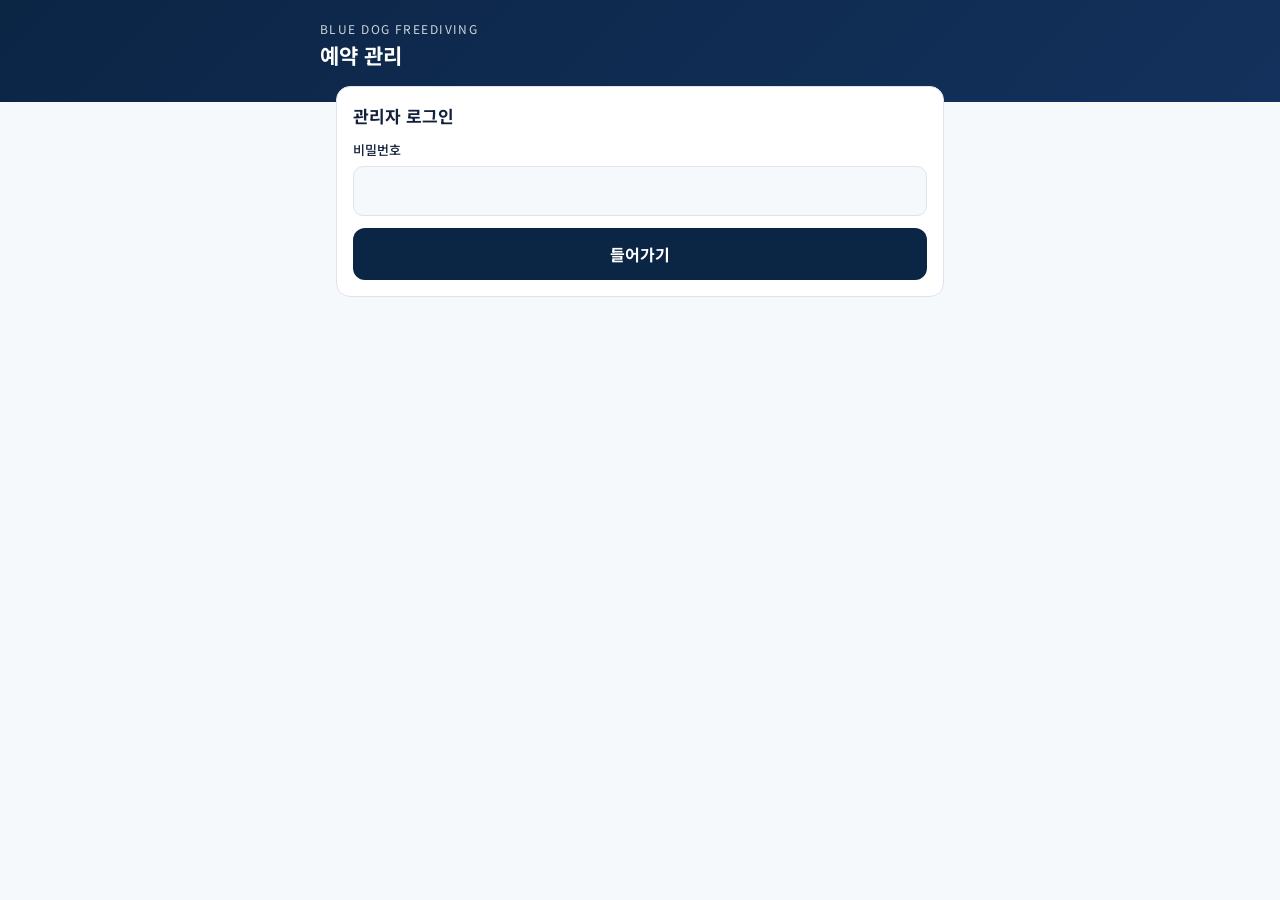
<file: admin.html>
<!doctype html>
<html lang="ko">
<head>
<meta charset="utf-8">
<meta name="viewport" content="width=device-width,initial-scale=1,viewport-fit=cover">
<meta name="robots" content="noindex,nofollow">
<title>블루독 예약 관리</title>
<link rel="preconnect" href="https://fonts.googleapis.com">
<link href="https://fonts.googleapis.com/css2?family=Noto+Sans+KR:wght@400;500;700&display=swap" rel="stylesheet">
<script>
  /* 예약 페이지(booking.html)와 같은 구글 Apps Script 주소 */
  const API_URL = "https://script.google.com/macros/s/AKfycbxIWzmjbp93xS70GeA61aKl0dnzLZuOQtQulwpN_lGy2-Fdp9bg-jHCTNR9Z97ARDaA9w/exec";
</script>
<style>
  :root {
    --navy: #0B2545; --navy-2: #13315C; --sea: #1B6CA8; --sky: #E8F1FA;
    --bg: #F6F9FC; --card: #FFFFFF; --text: #14213D; --muted: #5B6B82; --line: #DCE4EE;
    --ok: #1E8E5A; --ok-bg: #E7F6EE; --warn: #B4412F; --warn-bg: #FBECE8; --amber: #9A6700; --amber-bg: #FFF4D6;
    --btn: #0B2545; --radius: 14px;
  }
  @media (prefers-color-scheme: dark) {
    :root:not([data-theme="light"]) {
      --bg: #0A1628; --card: #10213A; --text: #E8EEF6; --muted: #9BAAC0; --line: #22385A;
      --sky: #15304F; --sea: #5AA7E6; --ok: #5FD39B; --ok-bg: #123A2A; --warn: #F08B77; --warn-bg: #3D1F1A;
      --amber: #F2C45A; --amber-bg: #3A2E10; --btn: #1B6CA8;
    }
  }
  :root[data-theme="dark"] {
    --bg: #0A1628; --card: #10213A; --text: #E8EEF6; --muted: #9BAAC0; --line: #22385A;
    --sky: #15304F; --sea: #5AA7E6; --ok: #5FD39B; --ok-bg: #123A2A; --warn: #F08B77; --warn-bg: #3D1F1A;
    --amber: #F2C45A; --amber-bg: #3A2E10; --btn: #1B6CA8;
  }
  * { box-sizing: border-box; }
  body { margin: 0; background: var(--bg); color: var(--text);
    font-family: "Noto Sans KR", system-ui, -apple-system, sans-serif; line-height: 1.5; }
  header { background: linear-gradient(135deg, var(--navy), var(--navy-2)); color: #fff; padding: 20px 16px 30px; }
  .top { max-width: 640px; margin: 0 auto; display: flex; align-items: center; justify-content: space-between; gap: 8px; }
  header .brand { font-size: 12px; letter-spacing: .12em; opacity: .8; }
  header h1 { margin: 2px 0 0; font-size: 21px; }
  .hbtn { font: inherit; font-size: 13px; color: #fff; background: rgba(255,255,255,.14); border: 1px solid rgba(255,255,255,.3);
    border-radius: 10px; padding: 7px 12px; cursor: pointer; }
  main { max-width: 640px; margin: -16px auto 40px; padding: 0 16px; }
  .card { background: var(--card); border: 1px solid var(--line); border-radius: var(--radius); padding: 16px; margin-bottom: 14px; }
  h2 { margin: 0 0 12px; font-size: 17px; }
  label { display: block; font-size: 13px; font-weight: 500; margin-bottom: 6px; }
  input { width: 100%; font: inherit; font-size: 16px; padding: 12px; color: var(--text);
    background: var(--bg); border: 1px solid var(--line); border-radius: 10px; }
  .primary { width: 100%; margin-top: 12px; padding: 14px; font: inherit; font-size: 16px; font-weight: 700;
    color: #fff; background: var(--btn); border: 0; border-radius: 12px; cursor: pointer; }
  .primary:disabled { opacity: .5; }
  .msg { margin-top: 12px; padding: 12px 14px; border-radius: 10px; font-size: 14px; background: var(--warn-bg); color: var(--warn); }
  .toast { position: fixed; left: 50%; bottom: 24px; transform: translateX(-50%); background: var(--navy); color: #fff;
    padding: 10px 16px; border-radius: 999px; font-size: 14px; opacity: 0; transition: opacity .2s; pointer-events: none; z-index: 10; }
  .toast.show { opacity: 1; }

  /* 요약 */
  .stats { display: grid; grid-template-columns: repeat(3, 1fr); gap: 8px; }
  .stat { background: var(--bg); border-radius: 10px; padding: 10px; text-align: center; }
  .stat b { display: block; font-size: 22px; }
  .stat span { font-size: 12px; color: var(--muted); }

  /* 달력 */
  .cal-head { display: flex; align-items: center; justify-content: space-between; margin-bottom: 8px; }
  .cal-head b { font-size: 16px; }
  .nav { width: 36px; height: 36px; border-radius: 10px; border: 1px solid var(--line); background: var(--bg); color: var(--text); font-size: 18px; cursor: pointer; }
  .nav:disabled { opacity: .3; }
  .grid { display: grid; grid-template-columns: repeat(7, 1fr); gap: 4px; text-align: center; }
  .wd { font-size: 12px; color: var(--muted); padding: 4px 0; }
  .d { min-height: 54px; border: 1.5px solid transparent; border-radius: 10px; background: var(--bg); color: var(--text);
    font: inherit; font-size: 14px; cursor: pointer; padding: 4px 2px; display: flex; flex-direction: column; align-items: center; gap: 2px; }
  .d .cnt { font-size: 11px; font-weight: 700; padding: 0 6px; border-radius: 999px; background: var(--sky); color: var(--sea); }
  .d .tag { font-size: 10px; color: var(--muted); }
  .d.off { background: var(--warn-bg); }
  .d.off .tag { color: var(--warn); }
  .d.sel { border-color: var(--sea); }
  .d.out { visibility: hidden; }
  .d:disabled { opacity: .35; cursor: default; }
  .legend { display: flex; flex-wrap: wrap; gap: 12px; font-size: 12px; color: var(--muted); margin-top: 10px; }
  .legend i { display: inline-block; width: 10px; height: 10px; border-radius: 3px; margin-right: 4px; vertical-align: -1px; }

  /* 날짜 상세 */
  .dayhead { display: flex; align-items: center; justify-content: space-between; gap: 8px; margin-bottom: 12px; flex-wrap: wrap; }
  .dayhead h2 { margin: 0; }
  .chip { font-size: 12px; font-weight: 700; padding: 3px 10px; border-radius: 999px; white-space: nowrap; }
  .chip.open { background: var(--ok-bg); color: var(--ok); }
  .chip.closed { background: var(--warn-bg); color: var(--warn); }
  .chip.full { background: var(--amber-bg); color: var(--amber); }
  .act { font: inherit; font-size: 13px; font-weight: 500; padding: 7px 12px; border-radius: 10px; cursor: pointer;
    border: 1px solid var(--line); background: var(--bg); color: var(--text); white-space: nowrap; }
  .act.danger { border-color: var(--warn); color: var(--warn); }
  .act.go { border-color: var(--ok); color: var(--ok); }
  .act:disabled { opacity: .45; cursor: not-allowed; }
  .cls { border: 1px solid var(--line); border-radius: 12px; padding: 12px; margin-bottom: 10px; }
  .cls-top { display: flex; align-items: center; gap: 8px; flex-wrap: wrap; }
  .cls-top .t { font-weight: 700; font-size: 16px; }
  .cls-top .n { font-weight: 500; flex: 1; min-width: 90px; }
  .note { font-size: 12px; color: var(--muted); margin-top: 6px; }
  .people { list-style: none; margin: 10px 0 0; padding: 0; }
  .people li { display: flex; align-items: center; gap: 8px; padding: 8px 0; border-top: 1px dashed var(--line); font-size: 14px; flex-wrap: wrap; }
  .people .who { flex: 1; min-width: 150px; }
  .people .who small { display: block; color: var(--muted); font-size: 12px; }
  .people a { color: var(--sea); text-decoration: none; }
  .rental { background: var(--sky); border-radius: 10px; padding: 10px 12px; font-size: 13px; margin-top: 4px; }
  .empty { color: var(--muted); font-size: 13px; }
  .loading { opacity: .55; pointer-events: none; }
</style>
</head>
<body>
<header>
  <div class="top">
    <div><div class="brand">BLUE DOG FREEDIVING</div><h1>예약 관리</h1></div>
    <div id="hbtns" hidden>
      <button class="hbtn" id="refresh" type="button">새로고침</button>
      <button class="hbtn" id="logout" type="button">로그아웃</button>
    </div>
  </div>
</header>

<main>
  <!-- 로그인 -->
  <form class="card" id="login">
    <h2>관리자 로그인</h2>
    <label for="pw">비밀번호</label>
    <input id="pw" type="password" autocomplete="current-password" required>
    <button class="primary" id="loginBtn" type="submit">들어가기</button>
    <div class="msg" id="loginMsg" hidden></div>
  </form>

  <!-- 관리 화면 -->
  <div id="app" hidden>
    <section class="card">
      <div class="stats">
        <div class="stat"><b id="sToday">0</b><span>오늘 예약</span></div>
        <div class="stat"><b id="sWeek">0</b><span>7일 안 예약</span></div>
        <div class="stat"><b id="sAll">0</b><span>전체 예약</span></div>
      </div>
    </section>

    <section class="card">
      <div class="cal-head">
        <button class="nav" id="prev" type="button" aria-label="이전 달">‹</button>
        <b id="month"></b>
        <button class="nav" id="next" type="button" aria-label="다음 달">›</button>
      </div>
      <div class="grid" id="grid"></div>
      <div class="legend">
        <span><i style="background:var(--sky)"></i>숫자 = 예약 인원</span>
        <span><i style="background:var(--warn-bg)"></i>휴무일</span>
      </div>
    </section>

    <section class="card" id="detail" hidden></section>
  </div>
</main>
<div class="toast" id="toast"></div>

<script>
const WEEK = ['일','월','화','수','목','금','토'];
const ITEMS = ['슈트','핀','웨이트','스노클'];
const LOCKED_REASONS = ['월요일 휴무','공휴일 휴무','화요일 휴무','수요일 휴무','목요일 휴무','금요일 휴무','토요일 휴무','일요일 휴무'];

let pw = '';
let data = null, dayMap = {}, view = null, selDate = null;
const $ = id => document.getElementById(id);
const pad = n => String(n).padStart(2, '0');
const ymd = (y, m, d) => y + '-' + pad(m) + '-' + pad(d);

function toast(t) { const el = $('toast'); el.textContent = t; el.classList.add('show'); clearTimeout(toast.t); toast.t = setTimeout(() => el.classList.remove('show'), 2200); }

async function call(action, extra) {
  const res = await fetch(API_URL, { method: 'POST', body: JSON.stringify(Object.assign({ action, pw }, extra || {})) });
  return res.json();
}

/* ---------- 로그인 ---------- */
$('login').addEventListener('submit', async e => {
  e.preventDefault();
  pw = $('pw').value;
  $('loginBtn').disabled = true; $('loginBtn').textContent = '확인 중…';
  try {
    const r = await call('admin_list');
    if (!r.ok) { showLoginErr(r.message); pw = ''; return; }
    try { sessionStorage.setItem('bluedog-admin', pw); } catch (_) {}
    enter(r);
  } catch (err) { showLoginErr('연결에 실패했어요. 인터넷을 확인해 주세요.'); }
  finally { $('loginBtn').disabled = false; $('loginBtn').textContent = '들어가기'; }
});
function showLoginErr(t) { $('loginMsg').hidden = false; $('loginMsg').textContent = t; }

$('logout').onclick = () => {
  try { sessionStorage.removeItem('bluedog-admin'); } catch (_) {}
  pw = ''; data = null; selDate = null;
  $('app').hidden = true; $('hbtns').hidden = true; $('login').hidden = false; $('pw').value = '';
};
$('refresh').onclick = async () => { await reload(); toast('최신 내용으로 불러왔어요'); };

async function reload() {
  document.body.classList.add('loading');
  try { const r = await call('admin_list'); if (!r.ok) throw new Error(r.message); setData(r); }
  catch (e) { toast(e.message || '불러오지 못했어요'); }
  finally { document.body.classList.remove('loading'); }
}

function enter(r) {
  $('login').hidden = true; $('app').hidden = false; $('hbtns').hidden = false;
  setData(r);
}

function setData(r) {
  data = r;
  dayMap = {};
  data.days.forEach(d => { d.people = {}; dayMap[d.date] = d; });
  data.bookings.forEach(b => { const d = dayMap[b.date]; if (d) (d.people[b.cls] = d.people[b.cls] || []).push(b); });
  if (!view) { const [y, m] = data.days[0].date.split('-').map(Number); view = { y, m }; }
  if (!selDate || !dayMap[selDate]) selDate = data.days[0].date;
  renderStats(); renderCalendar(); renderDetail();
}

/* ---------- 요약 ---------- */
function renderStats() {
  const today = data.days[0].date;
  const week = data.days[Math.min(7, data.days.length - 1)].date;
  $('sToday').textContent = data.bookings.filter(b => b.date === today).length;
  $('sWeek').textContent = data.bookings.filter(b => b.date <= week).length;
  $('sAll').textContent = data.bookings.length;
}

/* ---------- 달력 ---------- */
function dayCount(d) { return Object.values(d.people).reduce((a, l) => a + l.length, 0); }
function isOffDay(d) {
  // 모든 수업이 휴무 성격으로 닫힌 날
  return Object.values(d.slots).every(s => s.closed && (s.reason === '휴무' || s.reason.endsWith('휴무')));
}

function renderCalendar() {
  const { y, m } = view;
  $('month').textContent = y + '년 ' + m + '월';
  const grid = $('grid'); grid.innerHTML = '';
  WEEK.forEach(w => { const el = document.createElement('div'); el.className = 'wd'; el.textContent = w; grid.appendChild(el); });
  const firstW = new Date(y, m - 1, 1).getDay();
  const last = new Date(y, m, 0).getDate();
  for (let i = 0; i < firstW; i++) { const e = document.createElement('div'); grid.appendChild(e); }
  for (let dd = 1; dd <= last; dd++) {
    const date = ymd(y, m, dd);
    const d = dayMap[date];
    const b = document.createElement('button');
    b.type = 'button';
    const num = document.createElement('span'); num.textContent = dd; b.appendChild(num);
    if (!d) { b.className = 'd'; b.disabled = true; grid.appendChild(b); continue; }
    const cnt = dayCount(d);
    const off = isOffDay(d);
    b.className = 'd' + (off ? ' off' : '') + (date === selDate ? ' sel' : '');
    if (cnt) { const c = document.createElement('span'); c.className = 'cnt'; c.textContent = cnt + '명'; b.appendChild(c); }
    const partly = d.weekday === '월' || Object.values(d.slots).some(s => s.notRunning && s.reason === '공휴일 휴무');
    if (d.holiday || d.offDay || off || partly) {
      const t = document.createElement('span'); t.className = 'tag';
      t.textContent = d.offDay || off ? '휴무' : d.holiday ? d.holiday.slice(0, 4) : '풀장';
      b.appendChild(t);
    }
    b.addEventListener('click', () => { selDate = date; renderCalendar(); renderDetail(); $('detail').scrollIntoView({ behavior: 'smooth', block: 'start' }); });
    grid.appendChild(b);
  }
  const first = data.days[0].date, lastD = data.days[data.days.length - 1].date;
  $('prev').disabled = ymd(y, m, 1) <= first;
  $('next').disabled = ymd(y, m, last) >= lastD;
}
$('prev').onclick = () => { view.m--; if (view.m < 1) { view.m = 12; view.y--; } renderCalendar(); };
$('next').onclick = () => { view.m++; if (view.m > 12) { view.m = 1; view.y++; } renderCalendar(); };

/* ---------- 날짜 상세 ---------- */
function niceDate(date) {
  const [, m, d] = date.split('-').map(Number);
  return m + '월 ' + d + '일 (' + dayMap[date].weekday + ')';
}

function el(tag, cls, text) { const e = document.createElement(tag); if (cls) e.className = cls; if (text != null) e.textContent = text; return e; }

function renderDetail() {
  const box = $('detail'); box.hidden = false; box.innerHTML = '';
  const d = dayMap[selDate];

  const head = el('div', 'dayhead');
  const h = el('h2', null, niceDate(selDate) + (d.holiday ? ' · ' + d.holiday : ''));
  head.appendChild(h);
  const dayBtn = el('button', 'act ' + (d.offDay ? 'go' : 'danger'), d.offDay ? '하루 휴무 해제' : '하루 전체 휴무');
  dayBtn.type = 'button';
  dayBtn.onclick = () => d.offDay ? act('admin_open', { date: selDate, cls: '' }, '하루 휴무를 해제했어요')
                                  : act('admin_close', { date: selDate, cls: '' }, '하루 전체를 휴무로 설정했어요');
  head.appendChild(dayBtn);
  box.appendChild(head);

  if (d.offDay) box.appendChild(el('p', 'note', '이 날은 관리자가 하루 휴무로 설정했어요. 수강생은 이 날짜를 선택할 수 없어요.'));

  const totals = {}, counted = {};   // 같은 사람이 하루 두 수업이면 장비는 한 번만 셈
  // 그날 운영하지 않는 수업은 숨겨요 (예약이 남아 있는 경우만 예외)
  data.classes.filter(c => !d.slots[c.name].notRunning || (d.people[c.name] || []).length).forEach(c => {
    const s = d.slots[c.name];
    const people = d.people[c.name] || [];
    const card = el('div', 'cls');
    const top = el('div', 'cls-top');
    top.appendChild(el('span', 't', c.start));
    top.appendChild(el('span', 'n', c.name));

    const adminClosed = d.offClasses.includes(c.name);
    let chip;
    if (!s.closed) chip = el('span', 'chip open', '예약 중 ' + s.booked + '/' + c.capacity);
    else if (s.reason === '정원 마감') chip = el('span', 'chip full', '정원 마감 ' + s.booked + '/' + c.capacity);
    else chip = el('span', 'chip closed', (adminClosed ? '관리자 마감' : s.reason) + (s.booked ? ' · ' + s.booked + '명' : ''));
    top.appendChild(chip);

    // 버튼: 관리자가 닫은 수업은 '열기', 열려 있으면 '마감'
    const btn = el('button', 'act');
    btn.type = 'button';
    const fixed = LOCKED_REASONS.includes(s.reason) || s.reason === '예약 마감' || d.offDay;
    if (adminClosed) {
      btn.textContent = '다시 열기'; btn.className = 'act go';
      btn.onclick = () => act('admin_open', { date: selDate, cls: c.name }, c.name + ' 예약을 다시 열었어요');
      btn.disabled = d.offDay;
    } else {
      btn.textContent = '예약 마감'; btn.className = 'act danger';
      btn.onclick = () => act('admin_close', { date: selDate, cls: c.name }, c.name + ' 예약을 마감했어요');
      btn.disabled = fixed;
    }
    top.appendChild(btn);
    card.appendChild(top);

    if (LOCKED_REASONS.includes(s.reason)) card.appendChild(el('div', 'note', '운영요일·공휴일 규칙으로 닫힌 수업이에요. 바꾸려면 시트의 수업종류 탭을 수정하세요.'));
    if (s.reason === '겹치는 수업 진행') card.appendChild(el('div', 'note', c.conflicts.join(', ') + ' 예약이 있어서 자동으로 닫혔어요.'));

    if (people.length) {
      const ul = el('ul', 'people');
      people.forEach(p => {
        if (!counted[p.phone]) {
          counted[p.phone] = true;
          ITEMS.forEach(i => { if (p.rental.includes(i)) totals[i] = (totals[i] || 0) + 1; });
        }
        const li = el('li');
        const who = el('div', 'who');
        who.appendChild(document.createTextNode(p.name + ' · '));
        const a = el('a', null, p.phone); a.href = 'tel:' + p.phone.replace(/\D/g, ''); who.appendChild(a);
        who.appendChild(el('small', null, '렌탈: ' + p.rental));
        li.appendChild(who);
        const cancel = el('button', 'act danger', '예약 취소'); cancel.type = 'button';
        cancel.onclick = () => {
          if (cancel.dataset.sure !== '1') {       // 실수 방지: 두 번 눌러야 취소
            cancel.dataset.sure = '1'; cancel.textContent = '한 번 더 누르면 취소';
            setTimeout(() => { cancel.dataset.sure = ''; cancel.textContent = '예약 취소'; }, 4000);
            return;
          }
          act('admin_cancel', { date: selDate, cls: c.name, row: p.row, phone: p.phone }, p.name + '님 예약을 취소했어요');
        };
        li.appendChild(cancel);
        ul.appendChild(li);
      });
      card.appendChild(ul);
    } else {
      card.appendChild(el('div', 'note', '예약자 없음'));
    }
    box.appendChild(card);
  });

  const line = ITEMS.filter(i => totals[i]).map(i => i + ' ' + totals[i]).join(' · ');
  box.appendChild(el('div', 'rental', '🎒 이 날 렌탈 준비: ' + (line || '없음')));
}

async function act(action, extra, doneMsg) {
  document.body.classList.add('loading');
  try {
    const r = await call(action, extra);
    if (!r.ok) { toast(r.message || '처리하지 못했어요'); if (r.code === 'bad_password') $('logout').click(); return; }
    setData(r); toast(doneMsg);
  } catch (e) { toast('연결에 실패했어요. 다시 시도해 주세요.'); }
  finally { document.body.classList.remove('loading'); }
}

/* 같은 탭에서 새로고침하면 다시 로그인하지 않아도 돼요 (탭을 닫으면 로그아웃) */
(async () => {
  let saved = '';
  try { saved = sessionStorage.getItem('bluedog-admin') || ''; } catch (_) {}
  if (!saved) return;
  pw = saved;
  try { const r = await call('admin_list'); if (r.ok) enter(r); else pw = ''; } catch (_) { pw = ''; }
})();
</script>
</body>
</html>
</file>
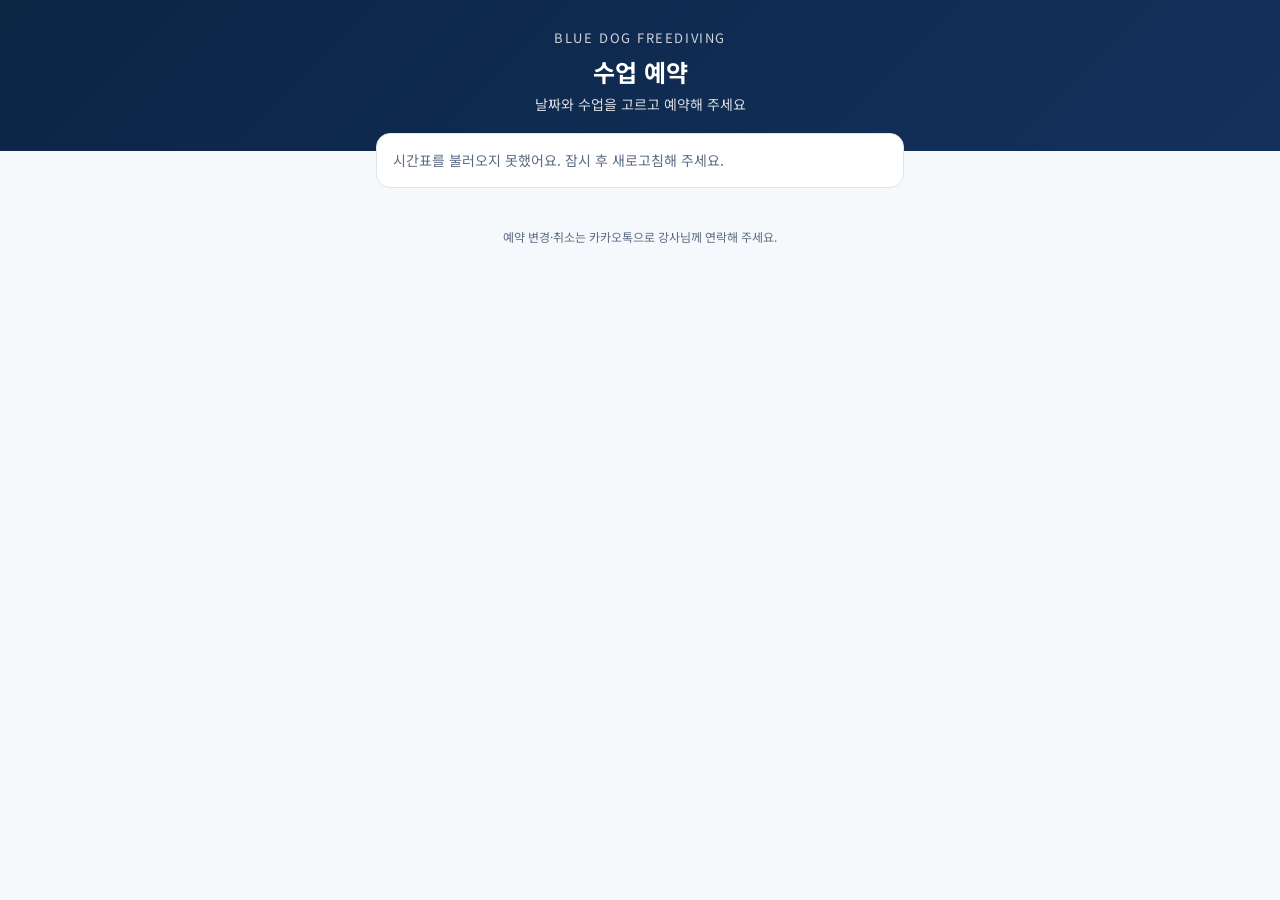
<file: booking.html>
<!doctype html>
<html lang="ko">
<head>
<meta charset="utf-8">
<meta name="viewport" content="width=device-width,initial-scale=1,viewport-fit=cover">
<meta name="robots" content="noindex,nofollow">
<title>블루독 수업 예약</title>
<link rel="preconnect" href="https://fonts.googleapis.com">
<link href="https://fonts.googleapis.com/css2?family=Noto+Sans+KR:wght@400;500;700&display=swap" rel="stylesheet">
<script>
  /* ============================================================
     ✏️ 여기만 바꾸면 돼요: 구글 Apps Script 배포 주소를 "" 안에 붙여넣기
     비워두면 '미리보기 모드'로 예시 시간표가 보여요.
     ============================================================ */
  const API_URL = "https://script.google.com/macros/s/AKfycbxIWzmjbp93xS70GeA61aKl0dnzLZuOQtQulwpN_lGy2-Fdp9bg-jHCTNR9Z97ARDaA9w/exec";
</script>
<style>
  :root {
    --navy: #0B2545; --navy-2: #13315C; --sea: #1B6CA8; --sky: #E8F1FA;
    --bg: #F6F9FC; --card: #FFFFFF; --text: #14213D; --muted: #5B6B82;
    --line: #DCE4EE; --ok: #1E8E5A; --ok-bg: #E7F6EE; --warn: #B4412F; --warn-bg: #FBECE8;
    --btn: #0B2545; --radius: 14px;
  }
  @media (prefers-color-scheme: dark) {
    :root:not([data-theme="light"]) {
      --bg: #0A1628; --card: #10213A; --text: #E8EEF6; --muted: #9BAAC0; --line: #22385A;
      --sky: #15304F; --sea: #5AA7E6; --ok: #5FD39B; --ok-bg: #123A2A; --warn: #F08B77; --warn-bg: #3D1F1A;
      --btn: #1B6CA8;
    }
  }
  :root[data-theme="dark"] {
    --bg: #0A1628; --card: #10213A; --text: #E8EEF6; --muted: #9BAAC0; --line: #22385A;
    --sky: #15304F; --sea: #5AA7E6; --ok: #5FD39B; --ok-bg: #123A2A; --warn: #F08B77; --warn-bg: #3D1F1A;
    --btn: #1B6CA8;
  }
  * { box-sizing: border-box; }
  body { margin: 0; background: var(--bg); color: var(--text);
    font-family: "Noto Sans KR", system-ui, -apple-system, sans-serif; line-height: 1.5; }
  header { background: linear-gradient(135deg, var(--navy), var(--navy-2)); color: #fff;
    padding: 28px 16px 36px; text-align: center; }
  header .brand { font-size: 13px; letter-spacing: .12em; opacity: .8; }
  header h1 { margin: 6px 0 4px; font-size: 24px; }
  header p { margin: 0; font-size: 14px; opacity: .85; }
  main { max-width: 560px; margin: -18px auto 40px; padding: 0 16px; }
  .card { background: var(--card); border: 1px solid var(--line); border-radius: var(--radius);
    padding: 16px; margin-bottom: 14px; }
  .notice { font-size: 14px; color: var(--muted); }
  .notice.demo { border-color: var(--sea); color: var(--text); background: var(--sky); }
  .step { font-size: 12px; font-weight: 700; color: var(--sea); letter-spacing: .04em; }
  h2 { margin: 2px 0 12px; font-size: 17px; }

  /* 달력 */
  .cal-head { display: flex; align-items: center; justify-content: space-between; margin-bottom: 8px; }
  .cal-head b { font-size: 16px; }
  .nav { width: 36px; height: 36px; border-radius: 10px; border: 1px solid var(--line);
    background: var(--bg); color: var(--text); font-size: 18px; cursor: pointer; }
  .nav:disabled { opacity: .3; cursor: default; }
  .grid { display: grid; grid-template-columns: repeat(7, 1fr); gap: 4px; text-align: center; }
  .wd { font-size: 12px; color: var(--muted); padding: 4px 0; }
  .wd.sun { color: var(--warn); } .wd.sat { color: var(--sea); }
  .d { aspect-ratio: 1; border: 0; border-radius: 10px; background: transparent; color: var(--text);
    font: inherit; font-size: 15px; cursor: pointer; position: relative; padding: 0; }
  .d.open { background: var(--sky); font-weight: 500; }
  .d.open::after { content: ""; position: absolute; bottom: 6px; left: 50%; width: 5px; height: 5px;
    margin-left: -2.5px; border-radius: 50%; background: var(--sea); }
  .d.sel { background: var(--btn); color: #fff; }
  .d.sel::after { background: #fff; }
  .d:disabled { color: var(--muted); opacity: .35; cursor: default; }
  .d.hol:disabled, .d.sunday:disabled { color: var(--warn); }
  .legend { font-size: 12px; color: var(--muted); margin-top: 10px; display: flex; gap: 6px; align-items: center; }
  .legend i { width: 12px; height: 12px; border-radius: 4px; background: var(--sky); display: inline-block; }

  /* 수업 선택 */
  .cls { display: flex; align-items: center; gap: 12px; width: 100%; text-align: left; font: inherit;
    color: inherit; background: var(--card); border: 1.5px solid var(--line); border-radius: 12px;
    padding: 12px 14px; margin-bottom: 8px; cursor: pointer; }
  .cls:hover:not(:disabled) { border-color: var(--sea); }
  .cls.on { border-color: var(--sea); background: var(--sky); }
  .cls:disabled { cursor: not-allowed; opacity: .5; }
  .box { width: 22px; height: 22px; border-radius: 6px; border: 2px solid var(--line); flex: none;
    display: grid; place-items: center; font-size: 14px; color: #fff; }
  .cls.on .box { background: var(--sea); border-color: var(--sea); }
  .cls .t { font-size: 17px; font-weight: 700; min-width: 54px; }
  .cls .n { flex: 1; font-size: 14px; }
  .cls .n small { display: block; font-size: 12px; color: var(--muted); }
  .seats { font-size: 12px; font-weight: 700; padding: 4px 10px; border-radius: 999px;
    background: var(--ok-bg); color: var(--ok); white-space: nowrap; }
  .seats.full { background: var(--warn-bg); color: var(--warn); }
  .rule { font-size: 12px; color: var(--muted); margin-top: 6px; }

  /* 정보 입력 */
  label { display: block; font-size: 13px; font-weight: 500; margin: 12px 0 6px; }
  input { width: 100%; font: inherit; font-size: 16px; padding: 12px; color: var(--text);
    background: var(--bg); border: 1px solid var(--line); border-radius: 10px; }
  input:focus { outline: 2px solid var(--sea); outline-offset: 1px; }
  .chips { display: flex; flex-wrap: wrap; gap: 8px; }
  .chip { font: inherit; font-size: 14px; padding: 9px 14px; border-radius: 999px; cursor: pointer;
    border: 1.5px solid var(--line); background: var(--bg); color: var(--text); }
  .chip.on { background: var(--btn); border-color: var(--btn); color: #fff; }
  .hint { font-size: 12px; color: var(--muted); margin-top: 6px; }
  .summary { background: var(--sky); border-radius: 10px; padding: 12px 14px; font-size: 14px; margin-top: 16px; }
  .summary b { color: var(--sea); }
  .submit { width: 100%; margin-top: 14px; padding: 15px; font: inherit; font-size: 16px; font-weight: 700;
    color: #fff; background: var(--btn); border: 0; border-radius: 12px; cursor: pointer; }
  .submit:disabled { opacity: .45; cursor: not-allowed; }
  .msg { margin-top: 12px; padding: 12px 14px; border-radius: 10px; font-size: 14px; display: none; }
  .msg.err { display: block; background: var(--warn-bg); color: var(--warn); }

  .done { text-align: center; padding: 28px 16px; }
  .done .big { font-size: 40px; }
  .done h2 { margin: 6px 0 10px; }
  .done p { color: var(--muted); font-size: 14px; margin: 4px 0; }
  .done button { margin-top: 16px; font: inherit; padding: 10px 18px; border-radius: 10px;
    border: 1px solid var(--line); background: var(--bg); color: var(--text); cursor: pointer; }
  footer { text-align: center; font-size: 12px; color: var(--muted); padding: 0 16px 32px; }
</style>
</head>
<body>
<header>
  <div class="brand">BLUE DOG FREEDIVING</div>
  <h1>수업 예약</h1>
  <p>날짜와 수업을 고르고 예약해 주세요</p>
</header>

<main>
  <div id="notice" class="card notice">시간표를 불러오는 중이에요…</div>

  <div id="booking" hidden>
    <section class="card">
      <div class="step">STEP 1</div>
      <h2>날짜 선택</h2>
      <div class="cal-head">
        <button class="nav" id="prev" type="button" aria-label="이전 달">‹</button>
        <b id="month"></b>
        <button class="nav" id="next" type="button" aria-label="다음 달">›</button>
      </div>
      <div class="grid" id="grid"></div>
      <div class="legend"><i></i> 예약 가능한 날 · 월요일·공휴일은 북항 대신 서면·구서동 풀장 수업이 열려요</div>
    </section>

    <section class="card" id="step2" hidden>
      <div class="step">STEP 2</div>
      <h2 id="dayTitle">수업 선택</h2>
      <div id="classes"></div>
      <div class="rule" id="rule"></div>
    </section>

    <form class="card" id="step3" hidden>
      <div class="step">STEP 3</div>
      <h2>예약자 정보</h2>
      <label for="name">이름</label>
      <input id="name" autocomplete="name" required maxlength="20" placeholder="홍길동">
      <label for="phone">연락처</label>
      <input id="phone" type="tel" inputmode="numeric" autocomplete="tel" required placeholder="010-1234-5678">
      <label>렌탈 장비</label>
      <div class="chips" id="rental"></div>
      <div class="hint">여러 개 선택할 수 있어요. 개인 장비가 있으면 '없음'을 골라 주세요.</div>
      <div class="summary" id="summary"></div>
      <button class="submit" id="submit" type="submit">예약하기</button>
      <div class="msg" id="msg"></div>
    </form>
  </div>

  <div id="done" class="card done" hidden></div>
</main>
<footer>예약 변경·취소는 카카오톡으로 강사님께 연락해 주세요.</footer>

<script>
const DEMO = !API_URL;
const WEEK = ['일','월','화','수','목','금','토'];
const RENTAL_OPTIONS = ['모두','슈트','핀','웨이트','스노클','없음'];
const ITEMS = ['슈트','핀','웨이트','스노클'];

let data = null;           // { classes, days }
let dayMap = {};           // date -> day
let view = null;           // { y, m } 보고 있는 달
let selDate = null;
let selClasses = [];
let rental = [];

const $ = id => document.getElementById(id);
const pad = n => String(n).padStart(2, '0');
const ymd = (y, m, d) => y + '-' + pad(m) + '-' + pad(d);

/* ---------- 미리보기용 예시 데이터 (서버와 같은 규칙) ---------- */
function demoData() {
  const classes = [
    { name: '10시 이론', start: '10:00', end: '12:00', capacity: 4, conflicts: [], place: '블루독 센터', days: '월화수목금토일', hol: true },
    { name: '서면풀장 10시', start: '10:00', end: '12:00', capacity: 4, conflicts: ['구서동풀6 10시', '구서동풀6 2시'], place: '서면 풀장', days: '월', hol: true },
    { name: '구서동풀6 10시', start: '10:00', end: '12:00', capacity: 4, conflicts: ['서면풀장 10시', '서면풀장 2시'], place: '구서동 POOL6', days: '월', hol: true },
    { name: '북항 1부', start: '12:10', end: '14:40', capacity: 4, conflicts: [], place: '북항잠수풀', days: '화수목금토일', hol: false },
    { name: '서면풀장 2시', start: '14:00', end: '16:00', capacity: 4, conflicts: ['구서동풀6 10시', '구서동풀6 2시'], place: '서면 풀장', days: '월', hol: true },
    { name: '구서동풀6 2시', start: '14:00', end: '16:00', capacity: 4, conflicts: ['서면풀장 10시', '서면풀장 2시'], place: '구서동 POOL6', days: '월', hol: true },
    { name: '북항 2부', start: '15:10', end: '17:40', capacity: 4, conflicts: [], place: '북항잠수풀', days: '화수목금토일', hol: false },
    { name: '북항 3부', start: '18:10', end: '20:40', capacity: 4, conflicts: ['7시 이론'], place: '북항잠수풀', days: '화수목금토일', hol: false },
    { name: '7시 이론', start: '19:00', end: '21:00', capacity: 4, conflicts: ['북항 3부'], place: '블루독 센터', days: '월화수목금토일', hol: true },
  ];
  const t = new Date();
  const HOL = { '2026-10-03': '개천절', '2026-10-05': '대체공휴일', '2026-10-09': '한글날', '2026-12-25': '크리스마스' };
  const days = [];
  for (let i = 0; i <= 60; i++) {
    const d = new Date(t.getFullYear(), t.getMonth(), t.getDate() + i);
    const date = ymd(d.getFullYear(), d.getMonth() + 1, d.getDate());
    const counts = {
      '북항 1부': i % 5 === 2 ? 4 : i % 3,
      '10시 이론': 0,
      '북항 2부': i % 4 === 1 ? 2 : 0,
      '북항 3부': i % 6 === 3 ? 1 : 0,
      '7시 이론': 0,
    };
    const slots = {}; let open = false;
    classes.forEach(c => {
      const booked = counts[c.name] || 0;
      let reason = '', notRunning = false;
      if (HOL[date]) { if (!c.hol) { reason = '공휴일 휴무'; notRunning = true; } }
      else if (!c.days.includes(WEEK[d.getDay()])) { reason = WEEK[d.getDay()] + '요일 휴무'; notRunning = true; }
      if (reason) {}
      else if (i === 0) reason = '예약 마감';
      else if (booked >= c.capacity) reason = '정원 마감';
      else if (c.conflicts.some(o => counts[o] > 0)) reason = '겹치는 수업 진행';
      slots[c.name] = { booked, closed: !!reason, reason, notRunning };
      if (!reason) open = true;
    });
    days.push({ date, weekday: WEEK[d.getDay()], open, slots, holiday: HOL[date] || '' });
  }
  return { classes, days };
}

/* ---------- 불러오기 ---------- */
async function load(keepSelection) {
  try {
    if (DEMO) {
      data = demoData();
      $('notice').className = 'card notice demo';
      $('notice').innerHTML = '👀 <b>미리보기 모드</b>예요. 예시 시간표로 화면만 보여드려요. (예약은 저장되지 않아요)';
    } else {
      const res = await fetch(API_URL);
      const j = await res.json();
      if (!j.ok) throw new Error(j.message);
      data = j;
      $('notice').className = 'card notice';
      $('notice').textContent = '🤿 정원이 차면 자동으로 마감돼요. 예약 후 완료 화면을 캡처해 두시면 편해요.';
    }
    dayMap = {};
    data.days.forEach(d => { dayMap[d.date] = d; });
    if (!view) {
      const first = data.days.find(d => d.open) || data.days[0];
      const [y, m] = first.date.split('-').map(Number);
      view = { y, m };
    }
    if (!keepSelection) { selDate = null; selClasses = []; }
    else if (selDate) {
      selClasses = selClasses.filter(c => dayMap[selDate] && !dayMap[selDate].slots[c].closed);
    }
    $('booking').hidden = false;
    renderCalendar(); renderClasses(); renderSummary();
  } catch (e) {
    $('notice').className = 'card notice';
    $('notice').textContent = '시간표를 불러오지 못했어요. 잠시 후 새로고침해 주세요.';
  }
}

/* ---------- STEP 1 달력 ---------- */
function renderCalendar() {
  const { y, m } = view;
  $('month').textContent = y + '년 ' + m + '월';
  const grid = $('grid'); grid.innerHTML = '';
  WEEK.forEach((w, i) => {
    const el = document.createElement('div');
    el.className = 'wd' + (i === 0 ? ' sun' : i === 6 ? ' sat' : '');
    el.textContent = w; grid.appendChild(el);
  });
  const firstW = new Date(y, m - 1, 1).getDay();
  const last = new Date(y, m, 0).getDate();
  for (let i = 0; i < firstW; i++) grid.appendChild(document.createElement('div'));
  for (let d = 1; d <= last; d++) {
    const date = ymd(y, m, d);
    const day = dayMap[date];
    const b = document.createElement('button');
    b.type = 'button'; b.textContent = d;
    b.className = 'd' + (day && day.open ? ' open' : '') + (date === selDate ? ' sel' : '')
      + (day && day.holiday ? ' hol' : '') + (new Date(y, m - 1, d).getDay() === 0 ? ' sunday' : '');
    if (day && day.holiday) { b.title = day.holiday; b.setAttribute('aria-label', d + '일 ' + day.holiday + ' 휴무'); }
    b.disabled = !(day && day.open);
    b.addEventListener('click', () => pickDate(date));
    grid.appendChild(b);
  }
  const firstDay = data.days[0].date, lastDay = data.days[data.days.length - 1].date;
  $('prev').disabled = ymd(y, m, 1) <= firstDay;
  $('next').disabled = ymd(y, m, last) >= lastDay;
}
$('prev').onclick = () => { view.m--; if (view.m < 1) { view.m = 12; view.y--; } renderCalendar(); };
$('next').onclick = () => { view.m++; if (view.m > 12) { view.m = 1; view.y++; } renderCalendar(); };

function niceDate(date) {
  const [y, m, d] = date.split('-').map(Number);
  return m + '월 ' + d + '일 (' + dayMap[date].weekday + ')';
}

function pickDate(date) {
  selDate = date; selClasses = [];
  renderCalendar(); renderClasses(); renderSummary();
  $('step2').scrollIntoView({ behavior: 'smooth', block: 'start' });
}

/* ---------- STEP 2 수업 ---------- */
function renderClasses() {
  $('step2').hidden = !selDate;
  $('step3').hidden = !selDate || !selClasses.length;
  if (!selDate) return;
  $('dayTitle').textContent = niceDate(selDate) + ' 수업 선택';
  const box = $('classes'); box.innerHTML = '';
  const day = dayMap[selDate];
  // 그날 운영하지 않는 수업(예: 월요일 북항)은 아예 보여주지 않아요
  const running = data.classes.filter(c => !day.slots[c.name].notRunning);
  renderRule(running);
  running.forEach(c => {
    const s = day.slots[c.name];
    const on = selClasses.includes(c.name);
    const blockedBy = c.conflicts.find(o => selClasses.includes(o));
    const b = document.createElement('button');
    b.type = 'button';
    b.className = 'cls' + (on ? ' on' : '');
    b.disabled = s.closed || (!!blockedBy && !on);

    const box1 = document.createElement('span'); box1.className = 'box'; box1.textContent = on ? '✓' : '';
    const t = document.createElement('span'); t.className = 't'; t.textContent = c.start;
    const n = document.createElement('span'); n.className = 'n'; n.textContent = c.name;
    const sm = document.createElement('small');
    sm.textContent = (c.place || '') + (c.end ? ' · ~' + c.end : '');
    n.appendChild(sm);
    const seat = document.createElement('span');
    const left = c.capacity - s.booked;
    if (s.closed) { seat.className = 'seats full'; seat.textContent = s.reason === '겹치는 수업 진행' ? '진행 불가' : (s.reason || '마감'); }
    else if (blockedBy && !on) { seat.className = 'seats full'; seat.textContent = '선택 불가'; }
    else { seat.className = 'seats'; seat.textContent = left + '자리 남음'; }

    b.append(box1, t, n, seat);
    b.addEventListener('click', () => toggleClass(c.name));
    box.appendChild(b);
  });
}

/* 함께 고를 수 없는 수업 안내를 그날 수업 기준으로 만들어요 */
function renderRule(running) {
  const names = running.map(c => c.name);
  const seen = {}, pairs = [];
  running.forEach(c => c.conflicts.filter(o => names.includes(o)).forEach(o => {
    const k = [c.name, o].sort().join('|');
    if (!seen[k]) { seen[k] = 1; pairs.push([c.name, o]); }
  }));
  // 서면 ↔ 구서동처럼 묶음이면 '장소'로 줄여서 보여줘요
  const places = {};
  pairs.forEach(([a, b]) => {
    const pa = running.find(c => c.name === a).place, pb = running.find(c => c.name === b).place;
    if (pa && pb && pa !== pb && !/블루독/.test(pa + pb)) places[[pa, pb].sort().join(' ↔ ')] = 1;
  });
  const placePairs = Object.keys(places);
  const rest = pairs.filter(([a, b]) => {
    const pa = running.find(c => c.name === a).place, pb = running.find(c => c.name === b).place;
    return !(pa && pb && places[[pa, pb].sort().join(' ↔ ')]);
  }).map(p => p.join(' ↔ '));
  const parts = [];
  if (rest.length) parts.push(rest.join(', ') + '은(는) 시간이 겹쳐 함께 고를 수 없어요.');
  if (placePairs.length) parts.push(placePairs.join(', ') + '은(는) 같은 날 함께 고를 수 없어요.');
  $('rule').textContent = parts.length ? '※ ' + parts.join(' ') : '';
  $('rule').hidden = !parts.length;
}

function toggleClass(name) {
  selClasses = selClasses.includes(name) ? selClasses.filter(x => x !== name) : [...selClasses, name];
  const wasHidden = $('step3').hidden;
  renderClasses(); renderSummary();
  if (wasHidden && !$('step3').hidden) setTimeout(() => $('step3').scrollIntoView({ behavior: 'smooth', block: 'start' }), 50);
}

/* ---------- STEP 3 정보 ---------- */
function renderRental() {
  const box = $('rental'); box.innerHTML = '';
  RENTAL_OPTIONS.forEach(o => {
    const allOn = ITEMS.every(i => rental.includes(i));
    const on = o === '모두' ? allOn : rental.includes(o);
    const b = document.createElement('button');
    b.type = 'button'; b.className = 'chip' + (on ? ' on' : ''); b.textContent = o;
    b.addEventListener('click', () => toggleRental(o));
    box.appendChild(b);
  });
}
function toggleRental(o) {
  if (o === '없음') rental = rental.includes('없음') ? [] : ['없음'];
  else if (o === '모두') rental = ITEMS.every(i => rental.includes(i)) ? [] : [...ITEMS];
  else {
    rental = rental.filter(x => x !== '없음');
    rental = rental.includes(o) ? rental.filter(x => x !== o) : [...rental, o];
  }
  renderRental(); renderSummary();
}
function rentalText() {
  if (rental.includes('없음')) return '없음';
  const list = ITEMS.filter(i => rental.includes(i));
  if (list.length === ITEMS.length) return '모두 (' + list.join(', ') + ')';
  return list.join(', ');
}

/* 연락처 자동 하이픈 */
$('phone').addEventListener('input', e => {
  const d = e.target.value.replace(/\D/g, '').slice(0, 11);
  e.target.value = d.length < 4 ? d : d.length < 8 ? d.slice(0,3) + '-' + d.slice(3)
    : d.length === 10 ? d.slice(0,3) + '-' + d.slice(3,6) + '-' + d.slice(6)
    : d.slice(0,3) + '-' + d.slice(3,7) + '-' + d.slice(7);
});

function renderSummary() {
  if (!selDate || !selClasses.length) return;
  const ordered = data.classes.filter(c => selClasses.includes(c.name));
  const s = $('summary'); s.innerHTML = '';
  const line1 = document.createElement('div');
  line1.append('📅 ');
  const b = document.createElement('b'); b.textContent = niceDate(selDate); line1.appendChild(b);
  const line2 = document.createElement('div');
  line2.textContent = '🤿 ' + ordered.map(c => c.name + ' ' + c.start).join(' · ');
  const line3 = document.createElement('div');
  line3.textContent = '🎒 렌탈: ' + (rental.length ? rentalText() : '선택 전');
  s.append(line1, line2, line3);
}

$('step3').addEventListener('submit', async e => {
  e.preventDefault();
  const name = $('name').value.trim();
  const phone = $('phone').value.replace(/\D/g, '');
  if (!name) return showErr('이름을 입력해 주세요.');
  if (!/^01\d{8,9}$/.test(phone)) return showErr('연락처를 010-1234-5678 형식으로 입력해 주세요.');
  if (!rental.length) return showErr('렌탈 장비를 선택해 주세요. (필요 없으면 \'없음\')');
  $('msg').className = 'msg';

  const body = { date: selDate, classes: selClasses, name, phone, rental };
  $('submit').disabled = true; $('submit').textContent = '예약 중…';
  try {
    let r;
    if (DEMO) { await new Promise(res => setTimeout(res, 600)); r = { ok: true }; }
    else {
      const res = await fetch(API_URL, { method: 'POST', body: JSON.stringify(body) });
      r = await res.json();
    }
    if (!r.ok) { showErr(r.message || '예약하지 못했어요.'); await load(true); return; }
    showDone(body);
  } catch (err) {
    showErr('인터넷 연결을 확인하고 다시 시도해 주세요.');
  } finally {
    $('submit').disabled = false; $('submit').textContent = '예약하기';
  }
});

function showErr(t) { $('msg').className = 'msg err'; $('msg').textContent = t; }

function showDone(b) {
  $('booking').hidden = true; $('notice').hidden = true;
  const d = $('done'); d.hidden = false; d.innerHTML = '';
  const add = (tag, text, cls) => { const el = document.createElement(tag); el.textContent = text; if (cls) el.className = cls; d.appendChild(el); };
  const ordered = data.classes.filter(c => b.classes.includes(c.name));
  add('div', '🎉', 'big');
  add('h2', '예약이 완료됐어요');
  add('p', b.name + '님 · ' + $('phone').value);
  add('p', '📅 ' + niceDate(b.date));
  ordered.forEach(c => add('p', '🤿 ' + c.name + ' ' + c.start + (c.end ? '~' + c.end : '') + ' · ' + (c.place || '')));
  add('p', '🎒 렌탈: ' + rentalText());
  add('p', '이 화면을 캡처해 두세요. 변경은 카톡으로 연락 주세요.');
  const again = document.createElement('button');
  again.textContent = '다른 날짜도 예약하기';
  again.onclick = () => { d.hidden = true; $('notice').hidden = false; load(false); window.scrollTo({ top: 0 }); };
  d.appendChild(again);
  window.scrollTo({ top: 0, behavior: 'smooth' });
}

renderRental();
load(false);
</script>
</body>
</html>
</file>
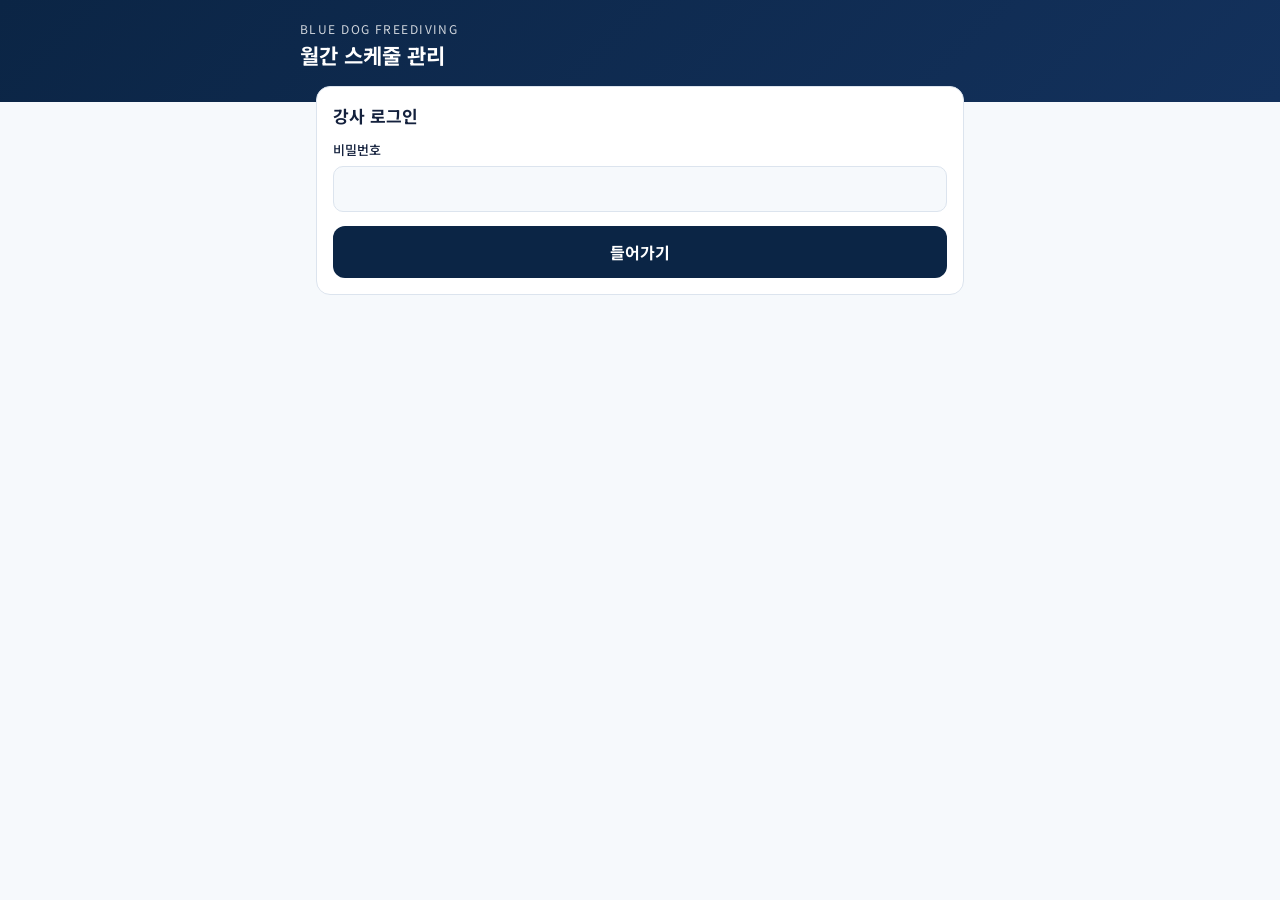
<file: schedule-admin.html>
<!DOCTYPE html>
<html lang="ko">
<head>
<meta charset="UTF-8">
<meta name="viewport" content="width=device-width, initial-scale=1">
<meta name="robots" content="noindex, nofollow">
<title>스케줄 관리 | 블루독 프리다이빙</title>
<link rel="preconnect" href="https://fonts.googleapis.com">
<link href="https://fonts.googleapis.com/css2?family=Noto+Sans+KR:wght@400;500;700&display=swap" rel="stylesheet">
<script src="assets/schedule-api.js"></script>
<style>
  :root {
    --navy: #0B2545; --navy-2: #13315C; --sea: #1B6CA8; --sky: #E8F1FA;
    --bg: #F6F9FC; --card: #FFFFFF; --text: #14213D; --muted: #5B6B82; --line: #DCE4EE;
    --ok: #1E8E5A; --ok-bg: #E7F6EE; --warn: #B4412F; --warn-bg: #FBECE8; --amber: #9A6700; --amber-bg: #FFF4D6;
    --btn: #0B2545; --radius: 14px;
  }
  @media (prefers-color-scheme: dark) {
    :root:not([data-theme="light"]) {
      --bg: #0A1628; --card: #10213A; --text: #E8EEF6; --muted: #9BAAC0; --line: #22385A;
      --sky: #15304F; --sea: #5AA7E6; --ok: #5FD39B; --ok-bg: #123A2A; --warn: #F08B77; --warn-bg: #3D1F1A;
      --amber: #F2C45A; --amber-bg: #3A2E10; --btn: #1B6CA8;
    }
  }
  :root[data-theme="dark"] {
    --bg: #0A1628; --card: #10213A; --text: #E8EEF6; --muted: #9BAAC0; --line: #22385A;
    --sky: #15304F; --sea: #5AA7E6; --ok: #5FD39B; --ok-bg: #123A2A; --warn: #F08B77; --warn-bg: #3D1F1A;
    --amber: #F2C45A; --amber-bg: #3A2E10; --btn: #1B6CA8;
  }
  * { box-sizing: border-box; }
  body { margin: 0; background: var(--bg); color: var(--text);
    font-family: "Noto Sans KR", system-ui, -apple-system, sans-serif; line-height: 1.5; }
  header { background: linear-gradient(135deg, var(--navy), var(--navy-2)); color: #fff; padding: 20px 16px 30px; }
  .top { max-width: 680px; margin: 0 auto; display: flex; align-items: center; justify-content: space-between; gap: 8px; }
  header .brand { font-size: 12px; letter-spacing: .12em; opacity: .8; }
  header h1 { margin: 2px 0 0; font-size: 21px; }
  .hbtn { font: inherit; font-size: 13px; color: #fff; background: rgba(255,255,255,.14); border: 1px solid rgba(255,255,255,.3);
    border-radius: 10px; padding: 7px 12px; cursor: pointer; }
  main { max-width: 680px; margin: -16px auto 40px; padding: 0 16px; }
  .card { background: var(--card); border: 1px solid var(--line); border-radius: var(--radius); padding: 16px; margin-bottom: 14px; }
  h2 { margin: 0 0 12px; font-size: 17px; }
  label { display: block; font-size: 13px; font-weight: 500; margin: 12px 0 6px; }
  input, select { width: 100%; font: inherit; font-size: 16px; padding: 10px 12px; color: var(--text);
    background: var(--bg); border: 1px solid var(--line); border-radius: 10px; }
  .primary { width: 100%; margin-top: 14px; padding: 14px; font: inherit; font-size: 16px; font-weight: 700;
    color: #fff; background: var(--btn); border: 0; border-radius: 12px; cursor: pointer; }
  .primary:disabled { opacity: .5; }
  .msg { margin-top: 12px; padding: 12px 14px; border-radius: 10px; font-size: 14px; background: var(--warn-bg); color: var(--warn); }
  .demo { background: var(--amber-bg); color: var(--amber); border-color: transparent; font-size: 14px; }
  .toast { position: fixed; left: 50%; bottom: 24px; transform: translateX(-50%); background: var(--navy); color: #fff;
    padding: 10px 16px; border-radius: 999px; font-size: 14px; opacity: 0; transition: opacity .2s; pointer-events: none; z-index: 10; max-width: 90vw; text-align: center; }
  .toast.show { opacity: 1; }
  .loading { opacity: .55; pointer-events: none; }

  /* 달력 */
  .cal-head { display: flex; align-items: center; justify-content: space-between; margin-bottom: 10px; }
  .cal-head b { font-size: 17px; }
  .nav { width: 38px; height: 38px; border-radius: 10px; border: 1px solid var(--line); background: var(--bg); color: var(--text); font-size: 18px; cursor: pointer; }
  .grid { display: grid; grid-template-columns: repeat(7, minmax(0, 1fr)); gap: 4px; }
  .wd { font-size: 12px; color: var(--muted); text-align: center; padding: 2px 0 4px; }
  .d { border: 1.5px solid transparent; border-radius: 10px; background: var(--bg); color: var(--text);
    font: inherit; padding: 4px 3px 5px; cursor: pointer; text-align: left; min-width: 0; }
  .d .num { display: flex; justify-content: space-between; font-size: 12px; font-weight: 700; padding: 0 2px; margin-bottom: 3px; }
  .d .num small { font-size: 10px; color: var(--sea); }
  .d.sel { border-color: var(--sea); background: var(--sky); }
  .d.past { opacity: .5; }
  .minis { display: grid; grid-template-columns: 1fr 1fr; gap: 2px; }
  .m { font-size: 10px; line-height: 15px; height: 15px; text-align: center; border-radius: 4px; font-weight: 700; font-style: normal; }
  .m.free { background: var(--ok-bg); color: var(--ok); }
  .m.some { background: var(--amber-bg); color: var(--amber); }
  .m.full { background: var(--warn-bg); color: var(--warn); }
  :root { --tour: #6B46C1; --tour-bg: #F0EAFB; }
  @media (prefers-color-scheme: dark) { :root:not([data-theme="light"]) { --tour: #B79CF5; --tour-bg: #2A2145; } }
  :root[data-theme="dark"] { --tour: #B79CF5; --tour-bg: #2A2145; }
  .m.tour { background: var(--tour-bg); color: var(--tour); }
  .chip.tour { background: var(--tour-bg); color: var(--tour); }
  .seg .tour.on { background: var(--tour-bg); border-color: var(--tour); color: var(--tour); font-weight: 700; }
  .act.tour { border-color: var(--tour); color: var(--tour); }
  .m.none { background: transparent; color: var(--line); border: 1px dashed var(--line); line-height: 13px; }
  @media (min-width: 560px) { .grid { gap: 6px; } .m { font-size: 11px; height: 18px; line-height: 18px; } .m.none { line-height: 16px; } }
  .legend { display: flex; flex-wrap: wrap; gap: 6px 14px; font-size: 12px; color: var(--muted); margin-top: 12px; }
  .legend span { display: inline-flex; align-items: center; gap: 5px; }
  .legend .m { display: inline-block; width: 20px; }

  /* 하루 상세 */
  .slot { border: 1px solid var(--line); border-radius: 12px; padding: 12px; margin-bottom: 10px; }
  .slot.open { border-color: var(--ok); }
  .row { display: flex; align-items: center; gap: 8px; flex-wrap: wrap; }
  .row .t { font-weight: 700; font-size: 15px; flex: 1; min-width: 110px; }
  .chip { font-size: 12px; font-weight: 700; padding: 3px 10px; border-radius: 999px; white-space: nowrap; }
  .chip.free { background: var(--ok-bg); color: var(--ok); }
  .chip.some { background: var(--amber-bg); color: var(--amber); }
  .chip.full { background: var(--warn-bg); color: var(--warn); }
  .chip.none { background: var(--bg); color: var(--muted); }
  .act { font: inherit; font-size: 13px; font-weight: 500; padding: 7px 12px; border-radius: 10px; cursor: pointer;
    border: 1px solid var(--line); background: var(--bg); color: var(--text); white-space: nowrap; }
  .act.danger { border-color: var(--warn); color: var(--warn); }
  .act.go { border-color: var(--ok); color: var(--ok); }
  .act.solid { background: var(--btn); border-color: var(--btn); color: #fff; }
  .edit { display: grid; grid-template-columns: 1fr auto; gap: 8px; margin-top: 8px; align-items: center; }
  .seg { display: grid; grid-template-columns: repeat(4, 1fr); gap: 6px; margin-top: 10px; }
  .seg button { font: inherit; font-size: 14px; font-weight: 500; padding: 9px 4px; border-radius: 10px; cursor: pointer;
    border: 1px solid var(--line); background: var(--bg); color: var(--muted); }
  .seg .free.on { background: var(--ok-bg); border-color: var(--ok); color: var(--ok); font-weight: 700; }
  .seg .full.on { background: var(--warn-bg); border-color: var(--warn); color: var(--warn); font-weight: 700; }
  .seg .none.on { background: var(--line); border-color: var(--muted); color: var(--text); font-weight: 700; }
  .edit input, .edit select { padding: 8px 10px; font-size: 15px; }
  .people { list-style: none; margin: 10px 0 0; padding: 0; }
  .people li { display: flex; align-items: center; gap: 8px; padding: 8px 0; border-top: 1px dashed var(--line); font-size: 14px; flex-wrap: wrap; }
  .people .who { flex: 1; min-width: 150px; }
  .people .who small { display: block; color: var(--muted); font-size: 12px; }
  .people a { color: var(--sea); text-decoration: none; }
  .note { font-size: 12px; color: var(--muted); margin-top: 6px; }
  .addp { display: grid; grid-template-columns: 1fr auto; gap: 6px; margin-top: 8px; }
  .addp input { padding: 8px 10px; font-size: 15px; }
  
  .linkbtn { font: inherit; font-size: 13px; color: var(--sea); background: none; border: 0; padding: 6px 0 0; cursor: pointer; }

  /* 한 번에 넣기 */
  details summary { cursor: pointer; font-weight: 700; font-size: 16px; list-style: none; }
  details summary::-webkit-details-marker { display: none; }
  details summary::after { content: ' ▾'; color: var(--muted); }
  details[open] summary::after { content: ' ▴'; }
  .two { display: grid; grid-template-columns: minmax(0,1fr) minmax(0,1fr); gap: 8px; }
  .two > div { min-width: 0; }
  input[type="date"] { min-width: 0; -webkit-appearance: none; appearance: none; min-height: 44px; }
  .chips { display: flex; flex-wrap: wrap; gap: 6px; }
  .c { font: inherit; font-size: 14px; padding: 7px 12px; border-radius: 999px; border: 1px solid var(--line); background: var(--bg); color: var(--text); cursor: pointer; }
  .c.on { background: var(--sea); border-color: var(--sea); color: #fff; }
  .btns { display: grid; grid-template-columns: 1fr 1fr; gap: 8px; margin-top: 14px; }
  .btns button { padding: 13px; font-size: 15px; font-weight: 700; }
  .btns.three { grid-template-columns: repeat(2, 1fr); }
  .hint { font-size: 12px; color: var(--muted); margin-top: 8px; }
</style>
</head>
<body>
<header>
  <div class="top">
    <div><div class="brand">BLUE DOG FREEDIVING</div><h1>월간 스케줄 관리</h1></div>
    <div id="hbtns" hidden>
      <button class="hbtn" id="refresh" type="button">새로고침</button>
      <button class="hbtn" id="logout" type="button">로그아웃</button>
    </div>
  </div>
</header>

<main>
  <div class="card demo" id="demoNote" hidden>👀 <b>미리보기 모드</b>예요. 비밀번호 <b>1234</b>로 들어가서 화면을 연습해 볼 수 있어요. (이 기기에만 임시 저장)</div>

  <form class="card" id="login">
    <h2>강사 로그인</h2>
    <label for="pw">비밀번호</label>
    <input id="pw" type="password" autocomplete="current-password" required>
    <button class="primary" id="loginBtn" type="submit">들어가기</button>
    <div class="msg" id="loginMsg" hidden></div>
  </form>

  <div id="app" hidden>
    <section class="card">
      <div class="cal-head">
        <button class="nav" id="prev" type="button" aria-label="이전 달">‹</button>
        <b id="month"></b>
        <button class="nav" id="next" type="button" aria-label="다음 달">›</button>
      </div>
      <div class="grid" id="grid"></div>
      <div class="legend">
        <span><i class="m free">9</i>비어 있음</span>
        <span><i class="m full">9</i>마감</span>
        <span><i class="m tour">9</i>투어</span>
        <span><i class="m none">9</i>운영 안 함</span>
      </div>
    </section>

    <section class="card" id="day" hidden></section>

    <details class="card" id="bulk">
      <summary id="bTitle">📅 한 번에 스케줄 넣기</summary>
      <div class="two">
        <div><label for="bFrom">시작일</label><input type="date" id="bFrom"></div>
        <div><label for="bTo">종료일</label><input type="date" id="bTo"></div>
      </div>
      <label>요일</label>
      <div class="chips" id="bDays"></div>
      <label>시간</label>
      <div class="chips" id="bSlots"></div>
      <div class="two">
        <div style="grid-column:1/-1"><label for="bMemo">회원에게 보일 내용 (선택)</label><input id="bMemo" maxlength="34" placeholder="예) 10시 이론, 오키나와 투어"></div>
      </div>
      <div class="btns three">
        <button class="act go" id="bOpen" type="button">비어 있음</button>
        <button class="act danger" id="bFull" type="button">마감</button>
        <button class="act tour" id="bTour" type="button">투어</button>
        <button class="act" id="bClose" type="button">운영 안 함</button>
      </div>
      <div class="hint" id="bHint"></div>
      <div class="hint">'운영 안 함'으로 바꿔도 이미 넣은 예약자 이름은 지워지지 않아요.</div>
    </details>
  </div>
</main>
<div class="toast" id="toast"></div>

<script>
const WEEK = ['일','월','화','수','목','금','토'];
const SHORT = { s1: '9', s2: '12', s3: '3', s4: '6' };
const $ = id => document.getElementById(id);
const pad = n => String(n).padStart(2, '0');
function el(tag, cls, text) { const e = document.createElement(tag); if (cls) e.className = cls; if (text != null) e.textContent = text; return e; }
function toast(t) { const e = $('toast'); e.textContent = t; e.classList.add('show'); clearTimeout(toast.t); toast.t = setTimeout(() => e.classList.remove('show'), 2400); }

let pw = '', data = null, month = '', selDate = null;
const SLOTS = SCHED.SLOTS;
$('demoNote').hidden = !SCHED.DEMO;

async function call(action, extra) { return SCHED.post(Object.assign({ action, pw, month }, extra || {})); }

/* ---------- 로그인 ---------- */
$('login').addEventListener('submit', async e => {
  e.preventDefault();
  pw = $('pw').value;
  $('loginBtn').disabled = true; $('loginBtn').textContent = '확인 중…';
  try {
    const r = await call('admin_month');
    if (!r.ok) { $('loginMsg').hidden = false; $('loginMsg').textContent = r.message; pw = ''; return; }
    try { sessionStorage.setItem('bluedog-sched-admin', pw); } catch (_) {}
    enter(r);
  } catch (err) { $('loginMsg').hidden = false; $('loginMsg').textContent = '연결에 실패했어요. 인터넷을 확인해 주세요.'; }
  finally { $('loginBtn').disabled = false; $('loginBtn').textContent = '들어가기'; }
});
$('logout').onclick = () => {
  try { sessionStorage.removeItem('bluedog-sched-admin'); } catch (_) {}
  pw = ''; data = null; $('app').hidden = true; $('hbtns').hidden = true; $('login').hidden = false; $('pw').value = '';
};
$('refresh').onclick = async () => { await act('admin_month', {}, '최신 내용으로 불러왔어요'); };

function enter(r) {
  $('login').hidden = true; $('app').hidden = false; $('hbtns').hidden = false;
  setData(r);
  initBulk();
}

function setData(r) {
  data = r; month = r.month;
  data.people = {};
  (r.bookings || []).forEach(b => { const k = b.date + '|' + b.slot; (data.people[k] = data.people[k] || []).push(b); });
  if (!selDate || selDate.slice(0, 7) !== month) selDate = month === r.thisMonth ? r.today : month + '-01';
  renderCalendar(); renderDay();
  bulkToMonth();
}

async function act(action, extra, doneMsg) {
  document.body.classList.add('loading');
  try {
    const r = await call(action, extra);
    if (!r.ok) { toast(r.message || '처리하지 못했어요'); if (r.code === 'bad_password') $('logout').click(); return false; }
    setData(r); if (doneMsg) toast(doneMsg); return true;
  } catch (e) { toast('연결에 실패했어요. 다시 시도해 주세요.'); return false; }
  finally { document.body.classList.remove('loading'); }
}

function cellOf(date, key) { return (data.days[date] || {})[key] || { open: false, cap: 0, booked: 0, memo: '' }; }
function stateOf(c) {
  const pm = SCHED.parseMemo(c.memo);
  if (!c.open) return c.booked ? { st: 'full', text: '운영 안 함 · 예약 ' + c.booked + '명' } : { st: 'none', text: '운영 안 함' };
  if (pm.tour) return { st: 'tour', text: '투어' + (c.booked ? ' · 예약 ' + c.booked + '명' : '') };
  if (pm.closed || (c.booked > 0 && c.booked >= c.cap)) return { st: 'full', text: '마감' };
  if (c.booked > 0) return { st: 'some', text: '예약 ' + c.booked + '/' + c.cap };
  return { st: 'free', text: '비어 있음' };
}

/* ---------- 달력 ---------- */
function renderCalendar() {
  const [y, m] = month.split('-').map(Number);
  $('month').textContent = y + '년 ' + m + '월';
  const grid = $('grid'); grid.innerHTML = '';
  WEEK.forEach(w => grid.appendChild(el('div', 'wd', w)));
  const firstW = new Date(y, m - 1, 1).getDay(), last = new Date(y, m, 0).getDate();
  for (let i = 0; i < firstW; i++) grid.appendChild(el('div'));
  for (let d = 1; d <= last; d++) {
    const date = month + '-' + pad(d);
    const b = el('button', 'd' + (date === selDate ? ' sel' : '') + (date < data.today ? ' past' : ''));
    b.type = 'button';
    const num = el('span', 'num'); num.appendChild(el('span', null, d));
    const cnt = SLOTS.reduce((a, s) => a + cellOf(date, s.key).booked, 0);
    if (cnt) num.appendChild(el('small', null, cnt + '명'));
    b.appendChild(num);
    const minis = el('div', 'minis');
    SLOTS.forEach(s => minis.appendChild(el('i', 'm ' + stateOf(cellOf(date, s.key)).st, SHORT[s.key])));
    b.appendChild(minis);
    b.onclick = () => { selDate = date; renderCalendar(); renderDay(); $('day').scrollIntoView({ behavior: 'smooth', block: 'start' }); };
    grid.appendChild(b);
  }
}
$('prev').onclick = () => { month = SCHED.addMonths(month, -1); selDate = null; act('admin_month'); };
$('next').onclick = () => { month = SCHED.addMonths(month, 1); selDate = null; act('admin_month'); };

function niceDate(date) {
  const [y, m, d] = date.split('-').map(Number);
  return m + '월 ' + d + '일 (' + WEEK[new Date(y, m - 1, d).getDay()] + ')';
}

function capSelect(val) {
  const s = el('select');
  for (let i = 1; i <= 10; i++) { const o = el('option', null, i + '명'); o.value = i; if (i === val) o.selected = true; s.appendChild(o); }
  return s;
}

/* ---------- 하루 상세 ---------- */
function renderDay() {
  const box = $('day'); box.hidden = !selDate; if (!selDate) return;
  box.innerHTML = '';
  const head = el('div', 'row');
  head.appendChild(el('h2', null, niceDate(selDate)));
  head.firstChild.style.flex = '1'; head.firstChild.style.margin = '0';
  const allOpen = SLOTS.every(s => cellOf(selDate, s.key).open);
  const allBtn = el('button', 'act ' + (allOpen ? 'danger' : 'go'), allOpen ? '하루 전체 운영 안 함' : '하루 전체 비어 있음');
  allBtn.type = 'button';
  allBtn.onclick = () => act('admin_save', { changes: SLOTS.map(s => { const c = cellOf(selDate, s.key); return { date: selDate, slot: s.key, open: !allOpen, cap: 1, memo: SCHED.parseMemo(c.memo).text }; }) },
    allOpen ? '이 날을 모두 운영 안 함으로 바꿨어요' : '이 날 4타임을 모두 비어 있음으로 열었어요');
  head.appendChild(allBtn);
  head.style.marginBottom = '12px';
  box.appendChild(head);

  SLOTS.forEach(s => {
    const c = cellOf(selDate, s.key), st = stateOf(c), pm = SCHED.parseMemo(c.memo);
    const cur = !c.open ? 'none' : pm.tour ? 'tour' : (pm.closed || (c.booked > 0 && c.booked >= c.cap)) ? 'full' : 'free';
    const card = el('div', 'slot' + (c.open ? ' open' : ''));
    const row = el('div', 'row');
    row.appendChild(el('span', 't', s.label));
    row.appendChild(el('span', 'chip ' + st.st, st.text));
    card.appendChild(row);

    // 상태 3개 중 하나 고르기
    const memo = el('input'); memo.value = pm.text; memo.maxLength = 34;
    memo.placeholder = '회원에게 보일 내용 (예: 10시 이론)'; memo.setAttribute('aria-label', '메모');
    const save = (state, msg) => act('admin_save', { changes: [{ date: selDate, slot: s.key, open: state !== 'none', cap: 1,
      memo: SCHED.makeMemo(state, memo.value) }] }, msg);
    const seg = el('div', 'seg');
    [['free', '비어 있음'], ['full', '마감'], ['tour', '투어'], ['none', '운영 안 함']].forEach(([k, label]) => {
      const b = el('button', k + (cur === k ? ' on' : ''), label); b.type = 'button';
      b.onclick = () => { if (cur !== k) save(k, s.label + ' → ' + label); };
      seg.appendChild(b);
    });
    card.appendChild(seg);

    const ed = el('div', 'edit');
    const sv = el('button', 'act solid', '저장'); sv.type = 'button';
    sv.onclick = () => save(cur === 'none' ? 'free' : cur, '저장했어요');
    ed.append(memo, sv);
    card.appendChild(ed);

    const people = data.people[selDate + '|' + s.key] || [];
    if (people.length) {
      const ul = el('ul', 'people');
      people.forEach(p => {
        const li = el('li');
        const who = el('div', 'who');
        who.appendChild(document.createTextNode(p.name + (p.phone ? ' · ' : '')));
        if (p.phone) { const a = el('a', null, p.phone); a.href = 'tel:' + p.phone.replace(/\D/g, ''); who.appendChild(a); }
        if (p.req) who.appendChild(el('small', null, '📝 ' + p.req));
        li.appendChild(who);
        const x = el('button', 'act danger', '예약 취소'); x.type = 'button';
        x.onclick = () => {
          if (x.dataset.sure !== '1') {
            x.dataset.sure = '1'; x.textContent = '한 번 더 누르면 취소';
            setTimeout(() => { x.dataset.sure = ''; x.textContent = '예약 취소'; }, 4000); return;
          }
          act('admin_cancel', { id: p.id }, p.name + '님 예약을 취소했어요');
        };
        li.appendChild(x);
        ul.appendChild(li);
      });
      card.appendChild(ul);
    }

    // 전화·카톡으로 받은 예약을 강사님이 직접 넣기
    const more = el('button', 'linkbtn', '+ 직접 예약 넣기'); more.type = 'button';
    more.onclick = () => {
      more.remove();
      const f = el('div', 'addp');
      const n = el('input'); n.placeholder = '이름'; n.maxLength = 20;
      const ok = el('button', 'act solid', '넣기'); ok.type = 'button';
      ok.onclick = () => {
        if (!n.value.trim()) { toast('이름을 입력해 주세요'); n.focus(); return; }
        act('admin_book', { date: selDate, slot: s.key, name: n.value.trim() }, n.value.trim() + '님 예약을 넣었어요');
      };
      f.append(n, ok); card.appendChild(f); n.focus();
    };
    card.appendChild(more);
    box.appendChild(card);
  });
}

/* ---------- 한 번에 넣기 ---------- */
let bDays = [0, 1, 2, 3, 4, 5, 6], bSlots = SLOTS.map(s => s.key);
/* '한 번에 넣기' 기간은 지금 보고 있는 달 전체로 자동으로 맞춰요 */
let bulkMonth = '';
function bulkToMonth() {
  if (!initBulk.done || bulkMonth === month) return;
  bulkMonth = month;
  const [y, m] = month.split('-').map(Number);
  const first = month + '-01';
  $('bFrom').value = first < data.today ? data.today : first;
  $('bTo').value = month + '-' + pad(new Date(y, m, 0).getDate());
  $('bTitle').textContent = '📅 ' + m + '월 한 번에 넣기';
  renderBulkHint();
}
function initBulk() {
  if (initBulk.done) return; initBulk.done = true;
  renderBulk(); bulkToMonth();
  ['bFrom', 'bTo'].forEach(id => $(id).addEventListener('change', renderBulkHint));
}
function renderBulk() {
  const d = $('bDays'); d.innerHTML = '';
  WEEK.forEach((w, i) => {
    const b = el('button', 'c' + (bDays.includes(i) ? ' on' : ''), w); b.type = 'button';
    b.onclick = () => { bDays = bDays.includes(i) ? bDays.filter(x => x !== i) : [...bDays, i]; renderBulk(); };
    d.appendChild(b);
  });
  const s = $('bSlots'); s.innerHTML = '';
  SLOTS.forEach(x => {
    const b = el('button', 'c' + (bSlots.includes(x.key) ? ' on' : ''), x.label); b.type = 'button';
    b.onclick = () => { bSlots = bSlots.includes(x.key) ? bSlots.filter(k => k !== x.key) : [...bSlots, x.key]; renderBulk(); };
    s.appendChild(b);
  });
  renderBulkHint();
}
function bulkDates() {
  const from = $('bFrom').value, to = $('bTo').value, out = [];
  if (!from || !to || from > to) return out;
  const d = new Date(from + 'T00:00:00'), end = new Date(to + 'T00:00:00');
  for (let i = 0; d <= end && i < 200; i++, d.setDate(d.getDate() + 1)) {
    if (bDays.includes(d.getDay())) out.push(d.getFullYear() + '-' + pad(d.getMonth() + 1) + '-' + pad(d.getDate()));
  }
  return out;
}
function renderBulkHint() {
  const n = bulkDates().length * bSlots.length;
  $('bHint').textContent = n ? '선택한 조건: ' + bulkDates().length + '일 × ' + bSlots.length + '타임 = ' + n + '칸' : '날짜·요일·시간을 골라 주세요.';
}
function bulk(state) {
  const open = state !== 'none';
  const dates = bulkDates();
  if (!dates.length || !bSlots.length) { toast('날짜·요일·시간을 골라 주세요'); return; }
  const changes = [];
  dates.forEach(date => bSlots.forEach(slot => changes.push({ date, slot, open, cap: 1, memo: SCHED.makeMemo(state, $('bMemo').value) })));
  act('admin_save', { changes }, changes.length + '칸을 ' + ({ free: '비어 있음으로', full: '마감으로', tour: '투어로', none: '운영 안 함으로' })[state] + ' 바꿨어요');
}
$('bOpen').onclick = () => bulk('free');
$('bFull').onclick = () => bulk('full');
$('bClose').onclick = () => bulk('none');
$('bTour').onclick = () => bulk('tour');

/* 같은 탭에서는 다시 로그인하지 않아도 돼요 (탭을 닫으면 로그아웃) */
(async () => {
  let saved = '';
  try { saved = sessionStorage.getItem('bluedog-sched-admin') || ''; } catch (_) {}
  if (!saved) return;
  pw = saved;
  try { const r = await call('admin_month'); if (r.ok) enter(r); else pw = ''; } catch (_) { pw = ''; }
})();
</script>
</body>
</html>
</file>
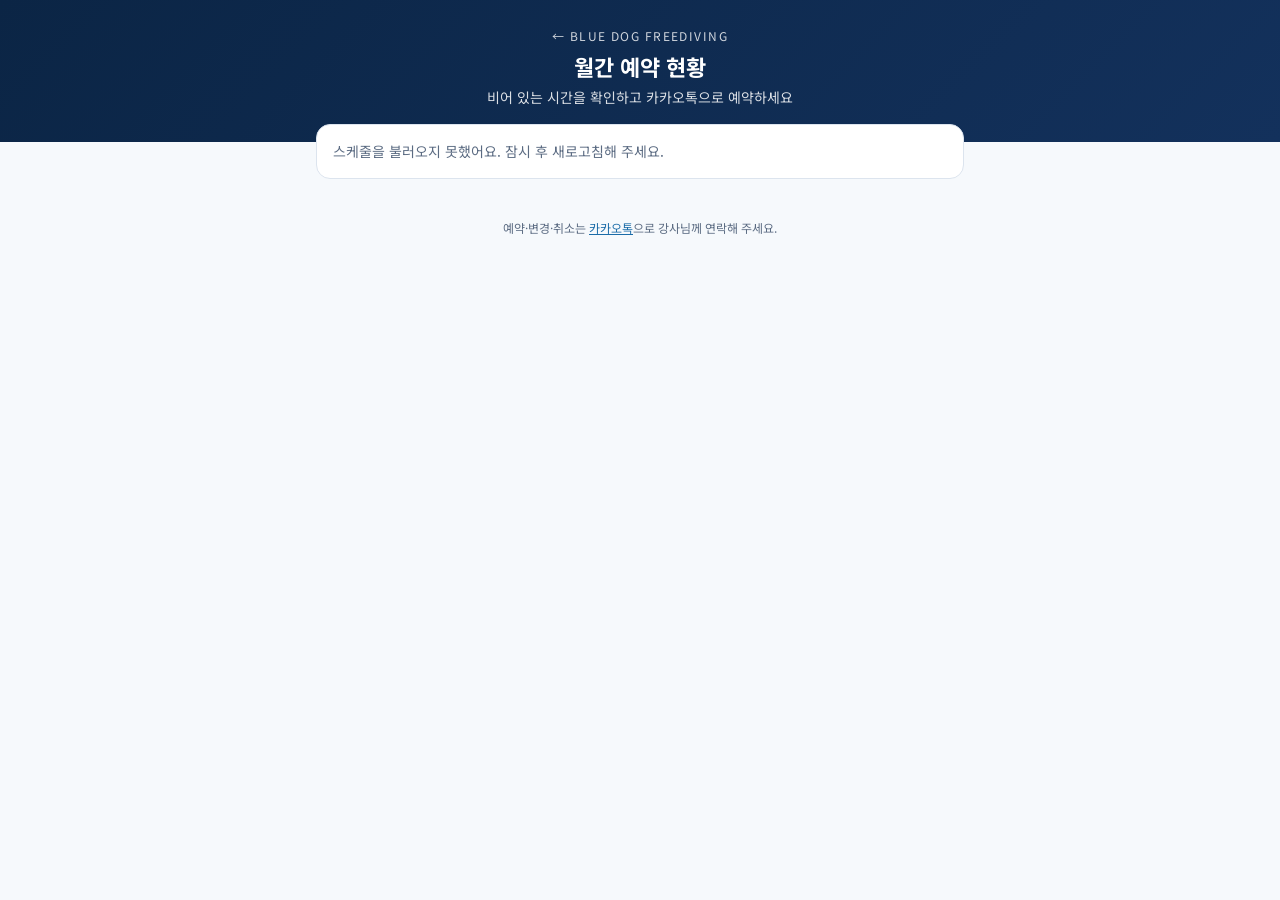
<file: schedule.html>
<!DOCTYPE html>
<html lang="ko">
<head>
<meta charset="UTF-8">
<meta name="viewport" content="width=device-width, initial-scale=1">
<title>월간 예약 현황 | 블루독 프리다이빙</title>
<meta name="description" content="블루독 프리다이빙 월간 예약 현황. 비어 있는 시간을 확인하고 카카오톡으로 예약하세요.">
<link rel="preconnect" href="https://fonts.googleapis.com">
<link href="https://fonts.googleapis.com/css2?family=Noto+Sans+KR:wght@400;500;700&display=swap" rel="stylesheet">
<script src="assets/schedule-api.js"></script>
<style>
  :root {
    --navy: #0B2545; --navy-2: #13315C; --sea: #1B6CA8; --sky: #E8F1FA;
    --bg: #F6F9FC; --card: #FFFFFF; --text: #14213D; --muted: #5B6B82; --line: #DCE4EE;
    --ok: #1E8E5A; --ok-bg: #E7F6EE; --warn: #B4412F; --warn-bg: #FBECE8; --amber: #9A6700; --amber-bg: #FFF4D6;
    --btn: #0B2545; --radius: 14px;
  }
  @media (prefers-color-scheme: dark) {
    :root:not([data-theme="light"]) {
      --bg: #0A1628; --card: #10213A; --text: #E8EEF6; --muted: #9BAAC0; --line: #22385A;
      --sky: #15304F; --sea: #5AA7E6; --ok: #5FD39B; --ok-bg: #123A2A; --warn: #F08B77; --warn-bg: #3D1F1A;
      --amber: #F2C45A; --amber-bg: #3A2E10; --btn: #1B6CA8;
    }
  }
  :root[data-theme="dark"] {
    --bg: #0A1628; --card: #10213A; --text: #E8EEF6; --muted: #9BAAC0; --line: #22385A;
    --sky: #15304F; --sea: #5AA7E6; --ok: #5FD39B; --ok-bg: #123A2A; --warn: #F08B77; --warn-bg: #3D1F1A;
    --amber: #F2C45A; --amber-bg: #3A2E10; --btn: #1B6CA8;
  }
  * { box-sizing: border-box; }
  body { margin: 0; background: var(--bg); color: var(--text);
    font-family: "Noto Sans KR", system-ui, -apple-system, sans-serif; line-height: 1.5; }
  header { background: linear-gradient(135deg, var(--navy), var(--navy-2)); color: #fff; padding: 22px 16px 34px; text-align: center; }
  header .brand { font-size: 12px; letter-spacing: .12em; opacity: .8; color: #fff; text-decoration: none; }
  header h1 { margin: 4px 0 4px; font-size: 22px; }
  header p { margin: 0; font-size: 14px; opacity: .85; }
  main { max-width: 680px; margin: -18px auto 40px; padding: 0 16px; }
  .card { background: var(--card); border: 1px solid var(--line); border-radius: var(--radius); padding: 16px; margin-bottom: 14px; }
  h2 { margin: 0 0 12px; font-size: 17px; }
  .notice { font-size: 14px; color: var(--muted); }
  .notice.demo { background: var(--amber-bg); color: var(--amber); border-color: transparent; }

  /* 달력 */
  .cal-head { display: flex; align-items: center; justify-content: space-between; margin-bottom: 10px; }
  .cal-head b { font-size: 17px; }
  .nav { width: 38px; height: 38px; border-radius: 10px; border: 1px solid var(--line); background: var(--bg); color: var(--text); font-size: 18px; cursor: pointer; }
  .nav:disabled { opacity: .3; cursor: default; }
  .grid { display: grid; grid-template-columns: repeat(7, minmax(0, 1fr)); gap: 4px; }
  .wd { font-size: 12px; color: var(--muted); text-align: center; padding: 2px 0 4px; }
  .wd.sun { color: var(--warn); } .wd.sat { color: var(--sea); }
  .d { border: 1.5px solid transparent; border-radius: 10px; background: var(--bg); color: var(--text);
    font: inherit; padding: 4px 3px 5px; cursor: pointer; text-align: left; min-width: 0; }
  .d .num { display: block; font-size: 12px; font-weight: 700; padding-left: 2px; margin-bottom: 3px; }
  .d.sun .num { color: var(--warn); }
  .d.today .num { color: var(--sea); text-decoration: underline; text-underline-offset: 3px; }
  .d.today { border-color: var(--line); }
  .d.sel { border-color: var(--sea); background: var(--sky); }
  .d:disabled { cursor: default; }
  .d.past { opacity: .45; }
  .minis { display: grid; grid-template-columns: 1fr 1fr; gap: 2px; }
  .m { font-size: 10px; line-height: 15px; height: 15px; text-align: center; border-radius: 4px; font-weight: 700; font-style: normal; overflow: hidden; }
  .m.free { background: var(--ok-bg); color: var(--ok); }
  .m.some { background: var(--amber-bg); color: var(--amber); }
  .m.full { background: var(--warn-bg); color: var(--warn); }
  :root { --tour: #6B46C1; --tour-bg: #F0EAFB; }
  @media (prefers-color-scheme: dark) { :root:not([data-theme="light"]) { --tour: #B79CF5; --tour-bg: #2A2145; } }
  :root[data-theme="dark"] { --tour: #B79CF5; --tour-bg: #2A2145; }
  .m.tour { background: var(--tour-bg); color: var(--tour); }
  .chip.tour { background: var(--tour-bg); color: var(--tour); }
  .m.none, .m.past { background: transparent; color: var(--line); border: 1px dashed var(--line); line-height: 13px; }
  .m.past.was { background: var(--line); color: var(--muted); border: 0; line-height: 15px; }
  @media (min-width: 560px) {
    .grid { gap: 6px; }
    .d { padding: 6px 5px 7px; }
    .d .num { font-size: 13px; }
    .m { font-size: 11px; height: 18px; line-height: 18px; }
    .m.none, .m.past { line-height: 16px; }
  }
  .legend { display: flex; flex-wrap: wrap; gap: 6px 14px; font-size: 12px; color: var(--muted); margin-top: 12px; }
  .legend span { display: inline-flex; align-items: center; gap: 5px; }
  .legend .m { display: inline-block; width: 20px; }
  .legend-note { font-size: 12px; color: var(--muted); margin-top: 6px; }

  /* 하루 상세 */
  .slot { display: flex; align-items: center; gap: 10px; padding: 12px; border: 1px solid var(--line); border-radius: 12px; margin-bottom: 8px; }
  .slot .t { font-weight: 700; font-size: 15px; min-width: 92px; }
  .slot .memo { flex: 1; font-size: 13px; color: var(--muted); min-width: 0; }
  .chip { font-size: 12px; font-weight: 700; padding: 3px 10px; border-radius: 999px; white-space: nowrap; }
  .chip.free { background: var(--ok-bg); color: var(--ok); }
  .chip.some { background: var(--amber-bg); color: var(--amber); }
  .chip.full { background: var(--warn-bg); color: var(--warn); }
  .chip.none, .chip.past { background: var(--bg); color: var(--muted); }
  .go { font: inherit; font-size: 14px; font-weight: 700; padding: 8px 14px; border-radius: 10px; border: 0;
    background: var(--btn); color: #fff; cursor: pointer; white-space: nowrap; }
  .slot.on { border-color: var(--sea); background: var(--sky); }
  .slot .memo:empty { display: none; }
  @media (max-width: 420px) {
    .slot { flex-wrap: wrap; }
    .slot .memo { order: 3; flex-basis: 100%; }
    .slot .t { min-width: 0; flex: 1; }
  }

  /* 예약 폼 */
  label { display: block; font-size: 13px; font-weight: 500; margin: 14px 0 6px; }
  input { width: 100%; font: inherit; font-size: 16px; padding: 12px; color: var(--text);
    background: var(--bg); border: 1px solid var(--line); border-radius: 10px; }
  .summary { background: var(--sky); border-radius: 10px; padding: 12px 14px; font-size: 14px; }
  .summary b { color: var(--sea); }
  .submit { width: 100%; margin-top: 16px; padding: 15px; font: inherit; font-size: 16px; font-weight: 700;
    color: #fff; background: var(--btn); border: 0; border-radius: 12px; cursor: pointer; }
  .submit:disabled { opacity: .45; cursor: not-allowed; }
  .msg { margin-top: 12px; padding: 12px 14px; border-radius: 10px; font-size: 14px; background: var(--warn-bg); color: var(--warn); }
  .privacy { font-size: 12px; color: var(--muted); margin-top: 10px; }
  .done { text-align: center; padding: 28px 16px; }
  .done .big { font-size: 40px; }
  .done h2 { margin: 6px 0 10px; }
  .done p { color: var(--muted); font-size: 14px; margin: 4px 0; }
  .done button { margin-top: 16px; font: inherit; padding: 10px 18px; border-radius: 10px;
    border: 1px solid var(--line); background: var(--bg); color: var(--text); cursor: pointer; }
  footer { text-align: center; font-size: 12px; color: var(--muted); padding: 0 16px 32px; }
  footer a { color: var(--sea); }
  .kakao { display: block; text-align: center; margin-top: 12px; padding: 14px; border-radius: 12px; background: #FEE500; color: #191919;
    font-weight: 700; font-size: 15px; text-decoration: none; }
</style>
</head>
<body>
<header>
  <a class="brand" href="index.html">← BLUE DOG FREEDIVING</a>
  <h1>월간 예약 현황</h1>
  <p>비어 있는 시간을 확인하고 카카오톡으로 예약하세요</p>
</header>

<main>
  <div id="notice" class="card notice">스케줄을 불러오는 중이에요…</div>

  <div id="app" hidden>
    <section class="card">
      <div class="cal-head">
        <button class="nav" id="prev" type="button" aria-label="이전 달">‹</button>
        <b id="month"></b>
        <button class="nav" id="next" type="button" aria-label="다음 달">›</button>
      </div>
      <div class="grid" id="grid"></div>
      <div class="legend">
        <span><i class="m free">9</i>비어 있음</span>
        <span><i class="m some">9</i>예약 있음 (자리 남음)</span>
        <span><i class="m full">9</i>예약 마감</span>
        <span><i class="m tour">9</i>투어</span>
        <span><i class="m none">9</i>운영 안 함</span>
      </div>
      <div class="legend-note">칸 안의 숫자는 시작 시간이에요: 9시 · 12시 · 3시 · 6시 (각 3시간)</div>
    </section>

    <section class="card" id="day" hidden></section>

    <form class="card" id="form" hidden>
      <h2>예약자 정보</h2>
      <div class="summary" id="summary"></div>
      <label for="name">이름</label>
      <input id="name" autocomplete="name" required maxlength="20" placeholder="홍길동">
      <label for="req">요청사항 (선택)</label>
      <input id="req" maxlength="100" placeholder="예) 개인 트레이닝, 장비 렌탈 필요">
      <button class="submit" id="submit" type="submit">예약하기</button>
      <div class="msg" id="msg" hidden></div>
      <div class="privacy">이름은 강사님만 볼 수 있어요. 다른 회원에게는 '예약 있음'으로만 보여요.</div>
    </form>
  </div>

  <div id="done" class="card done" hidden></div>
</main>
<footer>예약·변경·취소는 <a href="http://pf.kakao.com/_exhUms/chat" target="_blank" rel="noopener">카카오톡</a>으로 강사님께 연락해 주세요.</footer>

<script>
const WEEK = ['일','월','화','수','목','금','토'];
const SHORT = { s1: '9', s2: '12', s3: '3', s4: '6' };
const $ = id => document.getElementById(id);
const pad = n => String(n).padStart(2, '0');

let data = null;       // 지금 보고 있는 달
let month = null;      // 'YYYY-MM'
let selDate = null, selSlot = null;
let range = null;      // { first, last } 볼 수 있는 달
let nextOpen = false;  // 다음 달에 강사님이 열어 둔 시간이 있는지 (한 달 단위로 공개)
const openCache = {};

function el(tag, cls, text) { const e = document.createElement(tag); if (cls) e.className = cls; if (text != null) e.textContent = text; return e; }

function slotState(date, s) {
  const raw = (data.days[date] || {})[s.key] || { open: false, cap: 0, booked: 0, memo: '' };
  const pm = SCHED.parseMemo(raw.memo);
  const c = Object.assign({}, raw, { memo: pm.text });
  const past = date < data.today || (date === data.today && s.start <= data.time);
  if (past) return { st: 'past', c, text: '지난 시간', was: c.open || c.booked > 0 };
  if (c.open && pm.tour) return { st: 'tour', c, text: '투어 (예약 불가)' };
  if (c.booked >= Math.max(c.cap, 1) && (c.booked > 0)) return { st: 'full', c, text: '예약 마감' };
  if (c.open && pm.closed) return { st: 'full', c, text: '예약 마감' };
  if (!c.open) return { st: 'none', c, text: '운영 안 함' };
  if (c.booked > 0) return { st: 'some', c, text: '예약 있음 · ' + (c.cap - c.booked) + '자리 남음' };
  return { st: 'free', c, text: '비어 있음' };
}

async function load(m, keep) {
  try {
    const r = await SCHED.get(m || '');
    if (!r.ok) throw new Error(r.message);
    data = r; month = r.month;
    range = { first: r.thisMonth, last: r.lastMonth };
    if (SCHED.DEMO) {
      $('notice').className = 'card notice demo';
      $('notice').innerHTML = '👀 <b>미리보기 모드</b>예요. 예시 스케줄이에요.';
    } else {
      $('notice').className = 'card notice';
      $('notice').textContent = '🤿 초록색은 비어 있는 시간이에요. 날짜를 누르면 시간별로 볼 수 있고, 예약은 카카오톡으로 해 주세요.';
    }
    $('app').hidden = false;
    nextOpen = await hasOpen(SCHED.addMonths(month, 1));
    if (!keep || !selDate || selDate.slice(0, 7) !== month) {
      selSlot = null;
      selDate = pickDefaultDay();
    }
    render();
  } catch (e) {
    $('notice').className = 'card notice';
    $('notice').textContent = '스케줄을 불러오지 못했어요. 잠시 후 새로고침해 주세요.';
  }
}

/* 강사님이 그 달에 시간을 하나라도 열어 두었으면 회원에게 공개해요 */
async function hasOpen(m) {
  if (m > range.last) return false;
  if (!(m in openCache)) {
    try {
      const r = await SCHED.get(m);
      openCache[m] = !!(r.ok && Object.values(r.days).some(d => Object.values(d).some(c => c.open)));
    } catch (_) { return false; }
  }
  return openCache[m];
}

function daysInMonth() { const [y, m] = month.split('-').map(Number); return new Date(y, m, 0).getDate(); }
function pickDefaultDay() {
  const last = daysInMonth();
  for (let d = 1; d <= last; d++) {
    const date = month + '-' + pad(d);
    if (date < data.today) continue;
    if (data.slots.some(s => ['free', 'some'].includes(slotState(date, s).st))) return date;
  }
  return month === data.thisMonth ? data.today : month + '-01';
}

function render() { renderCalendar(); renderDay(); renderForm(); }

function renderCalendar() {
  const [y, m] = month.split('-').map(Number);
  $('month').textContent = y + '년 ' + m + '월';
  const grid = $('grid'); grid.innerHTML = '';
  WEEK.forEach((w, i) => grid.appendChild(el('div', 'wd' + (i === 0 ? ' sun' : i === 6 ? ' sat' : ''), w)));
  const firstW = new Date(y, m - 1, 1).getDay();
  for (let i = 0; i < firstW; i++) grid.appendChild(el('div'));
  const last = daysInMonth();
  for (let d = 1; d <= last; d++) {
    const date = month + '-' + pad(d);
    const b = el('button', 'd');
    b.type = 'button';
    if (new Date(y, m - 1, d).getDay() === 0) b.classList.add('sun');
    if (date === data.today) b.classList.add('today');
    if (date < data.today) b.classList.add('past');
    if (date === selDate) b.classList.add('sel');
    b.appendChild(el('span', 'num', d));
    const minis = el('div', 'minis');
    const said = [];
    data.slots.forEach(s => {
      const st = slotState(date, s);
      minis.appendChild(el('i', 'm ' + st.st + (st.was ? ' was' : ''), SHORT[s.key]));
      said.push(s.label + ' ' + st.text);
    });
    b.appendChild(minis);
    b.setAttribute('aria-label', m + '월 ' + d + '일: ' + said.join(', '));
    b.onclick = () => { selDate = date; selSlot = null; render(); $('day').scrollIntoView({ behavior: 'smooth', block: 'start' }); };
    grid.appendChild(b);
  }
  $('prev').disabled = month <= range.first;
  $('next').disabled = month >= range.last || !nextOpen;
}
$('prev').onclick = () => go(-1);
$('next').onclick = () => go(1);
function go(n) { selDate = null; selSlot = null; $('grid').style.opacity = .5; load(SCHED.addMonths(month, n)).then(() => { $('grid').style.opacity = ''; }); }

function niceDate(date) {
  const [y, m, d] = date.split('-').map(Number);
  return m + '월 ' + d + '일 (' + WEEK[new Date(y, m - 1, d).getDay()] + ')';
}

function renderDay() {
  const box = $('day');
  box.hidden = !selDate; if (!selDate) return;
  box.innerHTML = '';
  box.appendChild(el('h2', null, niceDate(selDate)));
  let any = false;
  data.slots.forEach(s => {
    const st = slotState(selDate, s);
    const row = el('div', 'slot' + (selSlot === s.key ? ' on' : ''));
    row.appendChild(el('span', 't', s.label));
    row.appendChild(el('span', 'memo', st.c.memo || ''));
    row.appendChild(el('span', 'chip ' + st.st, st.text));
    if (st.st === 'free' || st.st === 'some') any = true;
    box.appendChild(row);
  });
  if (!any) box.appendChild(el('div', 'legend-note', '이 날은 비어 있는 시간이 없어요. 다른 날짜를 확인해 주세요.'));
  const cta = el('a', 'kakao', any ? '💬 이 날 예약하기 (카카오톡 문의)' : '💬 카카오톡으로 문의하기');
  cta.href = 'http://pf.kakao.com/_exhUms/chat'; cta.target = '_blank'; cta.rel = 'noopener';
  box.appendChild(cta);
}

function renderForm() {
  $('form').hidden = !selSlot;
  if (!selSlot) return;
  const s = data.slots.find(x => x.key === selSlot);
  const sum = $('summary'); sum.innerHTML = '';
  sum.append('📅 ');
  sum.appendChild(el('b', null, niceDate(selDate)));
  sum.append('  ·  🕘 ' + s.label);
}

function showErr(t) { $('msg').hidden = false; $('msg').textContent = t; }

$('form').addEventListener('submit', async e => {
  e.preventDefault();
  const name = $('name').value.trim();
  if (!name) return showErr('이름을 입력해 주세요.');
  $('msg').hidden = true;
  const body = { action: 'book', date: selDate, slot: selSlot, name, req: $('req').value.trim() };
  $('submit').disabled = true; $('submit').textContent = '예약 중…';
  try {
    const r = await SCHED.post(body);
    if (!r.ok) { showErr(r.message || '예약하지 못했어요.'); await load(month, true); return; }
    showDone(body);
  } catch (err) {
    showErr('인터넷 연결을 확인하고 다시 시도해 주세요.');
  } finally {
    $('submit').disabled = false; $('submit').textContent = '예약하기';
  }
});

function showDone(b) {
  $('app').hidden = true; $('notice').hidden = true;
  const d = $('done'); d.hidden = false; d.innerHTML = '';
  const s = data.slots.find(x => x.key === b.slot);
  d.appendChild(el('div', 'big', '🎉'));
  d.appendChild(el('h2', null, '예약이 완료됐어요'));
  d.appendChild(el('p', null, b.name + '님'));
  d.appendChild(el('p', null, '📅 ' + niceDate(b.date) + ' · ' + s.label));
  if (b.req) d.appendChild(el('p', null, '📝 ' + b.req));
  d.appendChild(el('p', null, '이 화면을 캡처해 두세요. 변경·취소는 카톡으로 연락 주세요.'));
  const again = el('button', null, '다른 시간도 예약하기');
  again.onclick = () => { d.hidden = true; $('notice').hidden = false; selSlot = null; load(month, true); window.scrollTo({ top: 0 }); };
  d.appendChild(again);
  window.scrollTo({ top: 0, behavior: 'smooth' });
}

load('');
</script>
</body>
</html>
</file>
